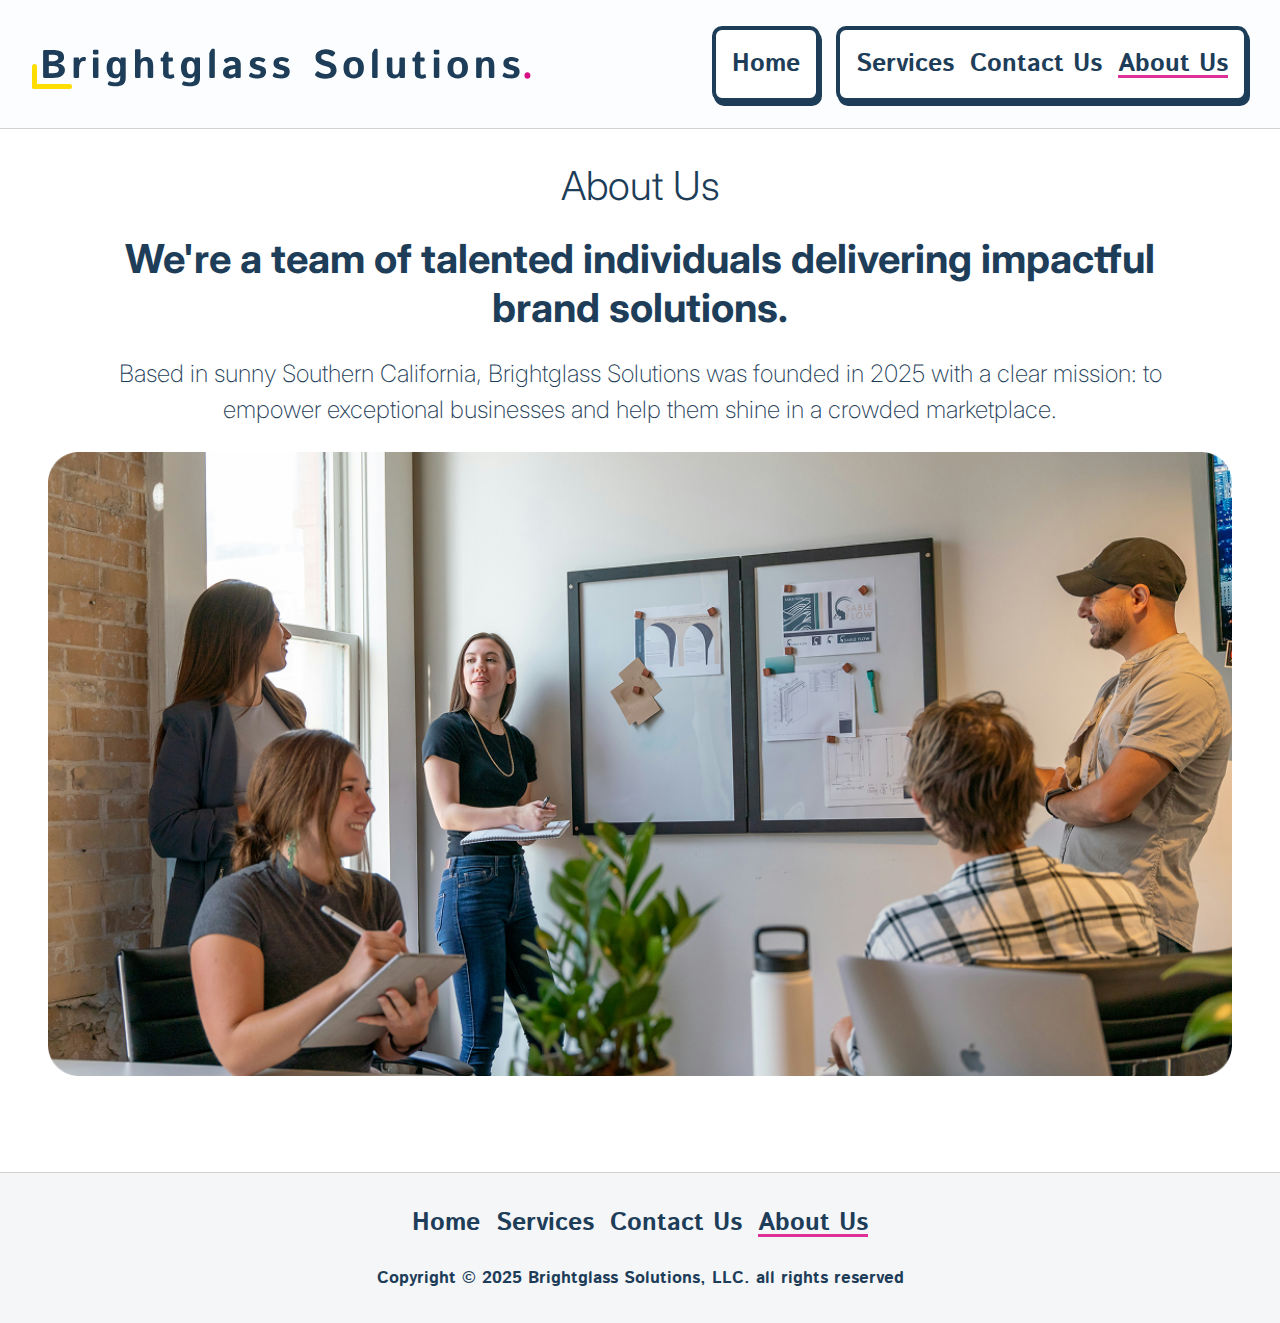
<file: pages-html/about-us.html>
<!DOCTYPE html>
<html lang="en">

<head>
    <meta charset="UTF-8" />
    <meta name="viewport" content="width=device-width,initial-scale=1" />

    <title>About Us</title>
    <meta name="author" content="Benjamin Crum">

    <link rel="stylesheet" type="text/css" href="../style.css" />
    <link rel="stylesheet" type="text/css" href="../pages-css/about-us.css">

    <link rel="icon" type="image/png" sizes="32x32" href="favicon-32x32.png">
    <link rel="icon" type="image/png" sizes="16x16" href="favicon-16x16.png">
    <link rel="apple-touch-icon" type="image/png" sizes="180x180" href="apple-touch-icon.png">
    <link rel="icon" type="image/svg+xml" href="favicon.svg">

    <script defer src="../navBar.js"></script>
</head>

<body>
    <div>
        <a class="skip-to-content" href="#first-content">Skip to content</a>
    </div>

    <div class="header-container">
        <header class="header">
            <h1 class="logo-text visually-hidden">
                Brightglass Solutions<span class="accent-text-purple">.</span>
            </h1>
            <div class="logo-svg">
                <svg width="502" height="57" viewBox="0 0 502 57" fill="none" xmlns="http://www.w3.org/2000/svg">
                    <rect y="52" width="40" height="5" rx="2.5" fill="#FFDD00" />
                    <rect x="5" y="32" width="25" height="5" rx="2.5" transform="rotate(90 5 32)" fill="#FFDD00" />
                    <path
                        d="M12.6875 46C11.6458 46 11.125 45.5117 11.125 44.5352V19.457C11.125 18.4805 11.6458 17.9922 12.6875 17.9922H19.3281C24.3281 17.9922 27.7005 18.6107 29.4453 19.8477C31.2031 21.0716 32.082 22.9596 32.082 25.5117C32.082 27.2956 31.4245 28.6758 30.1094 29.6523C28.8073 30.6289 27.5443 31.1953 26.3203 31.3516V31.4102C27.5052 31.4883 28.8984 32.0872 30.5 33.207C32.1016 34.3268 32.9023 35.9089 32.9023 37.9531C32.9023 40.349 31.9258 42.2891 29.9727 43.7734C28.0195 45.2578 24.7969 46 20.3047 46H12.6875ZM16.8281 41.2344H19.6797C22.4401 41.2344 24.3151 40.9935 25.3047 40.5117C26.3073 40.0299 26.8086 39.0534 26.8086 37.582C26.8086 36.2018 26.2292 35.2513 25.0703 34.7305C23.9245 34.1966 22.1276 33.9297 19.6797 33.9297H16.8281V41.2344ZM16.8281 29.3203H19.3867C21.0664 29.3203 22.6354 29.0273 24.0938 28.4414C25.5651 27.8555 26.3008 26.944 26.3008 25.707C26.3008 24.7435 25.8906 24.0143 25.0703 23.5195C24.263 23.0117 22.3685 22.7578 19.3867 22.7578H16.8281V29.3203ZM42.7812 46C42 46 41.6094 45.6094 41.6094 44.8281V26.6641C41.6094 25.8828 42 25.4922 42.7812 25.4922H45.8672C46.6484 25.4922 47.0391 25.8828 47.0391 26.6641V28.2656H47.1172C47.4557 27.4323 48.0221 26.6966 48.8164 26.0586C49.6107 25.4206 50.5482 25.1016 51.6289 25.1016C52.3711 25.1016 52.9831 25.1927 53.4648 25.375C53.9206 25.5443 54.0964 25.8568 53.9922 26.3125L53.4453 28.6367C53.3281 29.1576 52.9766 29.3138 52.3906 29.1055C52.0521 28.9883 51.7266 28.9297 51.4141 28.9297C50.1641 28.9297 49.1289 29.6784 48.3086 31.1758C47.4883 32.6732 47.0781 34.8542 47.0781 37.7188V44.8281C47.0781 45.6094 46.6875 46 45.9062 46H42.7812ZM62.1328 46C61.3516 46 60.9609 45.6094 60.9609 44.8281V26.6641C60.9609 25.8828 61.3516 25.4922 62.1328 25.4922H65.2578C66.0391 25.4922 66.4297 25.8828 66.4297 26.6641V44.8281C66.4297 45.6094 66.0391 46 65.2578 46H62.1328ZM62.1328 22.4844C61.3516 22.4844 60.9609 22.0938 60.9609 21.3125V18.8125C60.9609 18.0312 61.3516 17.6406 62.1328 17.6406H65.2578C66.0391 17.6406 66.4297 18.0312 66.4297 18.8125V21.3125C66.4297 22.0938 66.0391 22.4844 65.2578 22.4844H62.1328ZM74.6484 35.7461C74.6484 32.8815 75.2669 30.3945 76.5039 28.2852C77.7539 26.1628 79.9089 25.1016 82.9688 25.1016C84.1406 25.1016 85.1432 25.2708 85.9766 25.6094C86.8099 25.9479 87.5651 26.6771 88.2422 27.7969H88.3203L88.3984 26.6641C88.4505 25.8828 88.8021 25.4922 89.4531 25.4922H92.5391C93.3203 25.4922 93.7109 25.8828 93.7109 26.6641V45.7852C93.7109 48.9753 92.8516 51.1758 91.1328 52.3867C89.4141 53.5977 86.9271 54.2031 83.6719 54.2031C82.2917 54.2031 81.0156 54.1315 79.8438 53.9883C78.6719 53.8451 77.487 53.487 76.2891 52.9141C75.6641 52.6146 75.5599 52.0482 75.9766 51.2148L76.6797 49.8086C76.9661 49.2357 77.4414 49.1055 78.1055 49.418C78.6393 49.6654 79.2969 49.8867 80.0781 50.082C80.8724 50.2773 81.875 50.375 83.0859 50.375C84.7526 50.375 86.0286 50.0625 86.9141 49.4375C87.7995 48.8255 88.2422 47.4779 88.2422 45.3945V45.0625C88.2422 44.5417 88.2682 44.0208 88.3203 43.5H88.2422C87.5651 44.6198 86.8099 45.349 85.9766 45.6875C85.1432 46.026 84.1406 46.1953 82.9688 46.1953C79.9089 46.1953 77.7539 45.1406 76.5039 43.0312C75.2669 40.9089 74.6484 38.4805 74.6484 35.7461ZM80.4297 35.7461C80.4297 37.6992 80.6966 39.2943 81.2305 40.5312C81.7773 41.7552 82.9297 42.3672 84.6875 42.3672C85.6641 42.3672 86.4974 41.8203 87.1875 40.7266C87.8906 39.6198 88.2422 38.1875 88.2422 36.4297V34.8672C88.2422 33.1094 87.8906 31.6836 87.1875 30.5898C86.4974 29.4831 85.6641 28.9297 84.6875 28.9297C82.9297 28.9297 81.7773 29.5482 81.2305 30.7852C80.6966 32.0091 80.4297 33.6628 80.4297 35.7461ZM104.195 46C103.414 46 103.023 45.6094 103.023 44.8281V18.3438C103.023 17.5625 103.414 17.1719 104.195 17.1719H107.32C108.102 17.1719 108.492 17.5625 108.492 18.3438V26.2344C108.492 26.7552 108.466 27.276 108.414 27.7969H108.531C109.13 26.7682 109.892 26.0651 110.816 25.6875C111.741 25.2969 112.854 25.1016 114.156 25.1016C116.188 25.1016 117.867 25.7396 119.195 27.0156C120.523 28.2917 121.188 30.6224 121.188 34.0078V44.8281C121.188 45.6094 120.797 46 120.016 46H116.891C116.109 46 115.719 45.6094 115.719 44.8281V35.4141C115.719 32.5755 115.523 30.7852 115.133 30.043C114.742 29.3008 113.902 28.9297 112.613 28.9297C111.246 28.9297 110.217 29.4635 109.527 30.5312C108.837 31.5859 108.492 33.7865 108.492 37.1328V44.8281C108.492 45.6094 108.102 46 107.32 46H104.195ZM129.777 29.3984C129.009 29.3984 128.625 29.0729 128.625 28.4219V26.4688C128.625 25.8177 129.009 25.4922 129.777 25.4922H131.105V24.8086C131.105 24.2227 131.242 23.6888 131.516 23.207L133.02 20.5703C133.306 20.0755 133.645 19.8281 134.035 19.8281H135.402C136.184 19.8281 136.574 20.2188 136.574 21V25.4922H139.738C140.507 25.4922 140.891 25.8177 140.891 26.4688V28.4219C140.891 29.0729 140.507 29.3984 139.738 29.3984H136.574V39.0859C136.574 40.4141 136.665 41.3711 136.848 41.957C137.043 42.5299 137.538 42.8164 138.332 42.8164C138.736 42.8164 139.191 42.7513 139.699 42.6211C140.207 42.4779 140.604 42.3411 140.891 42.2109C141.346 42.0026 141.646 42.1523 141.789 42.6602L142.375 44.8867C142.492 45.3294 142.323 45.6549 141.867 45.8633C141.438 46.0586 140.845 46.2344 140.09 46.3906C139.348 46.5599 138.599 46.6445 137.844 46.6445C135.982 46.6445 134.393 46.2604 133.078 45.4922C131.763 44.724 131.105 43.1419 131.105 40.7461V29.3984H129.777ZM148.953 35.7461C148.953 32.8815 149.572 30.3945 150.809 28.2852C152.059 26.1628 154.214 25.1016 157.273 25.1016C158.445 25.1016 159.448 25.2708 160.281 25.6094C161.115 25.9479 161.87 26.6771 162.547 27.7969H162.625L162.703 26.6641C162.755 25.8828 163.107 25.4922 163.758 25.4922H166.844C167.625 25.4922 168.016 25.8828 168.016 26.6641V45.7852C168.016 48.9753 167.156 51.1758 165.438 52.3867C163.719 53.5977 161.232 54.2031 157.977 54.2031C156.596 54.2031 155.32 54.1315 154.148 53.9883C152.977 53.8451 151.792 53.487 150.594 52.9141C149.969 52.6146 149.865 52.0482 150.281 51.2148L150.984 49.8086C151.271 49.2357 151.746 49.1055 152.41 49.418C152.944 49.6654 153.602 49.8867 154.383 50.082C155.177 50.2773 156.18 50.375 157.391 50.375C159.057 50.375 160.333 50.0625 161.219 49.4375C162.104 48.8255 162.547 47.4779 162.547 45.3945V45.0625C162.547 44.5417 162.573 44.0208 162.625 43.5H162.547C161.87 44.6198 161.115 45.349 160.281 45.6875C159.448 46.026 158.445 46.1953 157.273 46.1953C154.214 46.1953 152.059 45.1406 150.809 43.0312C149.572 40.9089 148.953 38.4805 148.953 35.7461ZM154.734 35.7461C154.734 37.6992 155.001 39.2943 155.535 40.5312C156.082 41.7552 157.234 42.3672 158.992 42.3672C159.969 42.3672 160.802 41.8203 161.492 40.7266C162.195 39.6198 162.547 38.1875 162.547 36.4297V34.8672C162.547 33.1094 162.195 31.6836 161.492 30.5898C160.802 29.4831 159.969 28.9297 158.992 28.9297C157.234 28.9297 156.082 29.5482 155.535 30.7852C155.001 32.0091 154.734 33.6628 154.734 35.7461ZM178.5 46C177.719 46 177.328 45.6094 177.328 44.8281V21.7617C177.328 21.1758 177.465 20.6419 177.738 20.1602L179.242 17.5234C179.529 17.0286 179.867 16.7812 180.258 16.7812H181.625C182.406 16.7812 182.797 17.1719 182.797 17.9531V44.8281C182.797 45.6094 182.406 46 181.625 46H178.5ZM191.016 40.5312C191.016 37.9271 192.259 36.0391 194.746 34.8672C197.233 33.6953 200.072 33.0703 203.262 32.9922V32.2109C203.262 31.013 202.962 30.1667 202.363 29.6719C201.764 29.1771 200.931 28.9297 199.863 28.9297C199.108 28.9297 198.438 29.0404 197.852 29.2617C197.279 29.4701 196.777 29.7174 196.348 30.0039C195.931 30.2773 195.553 30.5573 195.215 30.8438C194.616 31.3646 194.121 31.3906 193.73 30.9219L192.109 28.9297C191.706 28.4349 191.803 27.9271 192.402 27.4062C192.858 27.0026 193.385 26.651 193.984 26.3516C194.596 26.0521 195.404 25.7721 196.406 25.5117C197.409 25.2383 198.711 25.1016 200.312 25.1016C203.021 25.1016 205.098 25.7266 206.543 26.9766C208.001 28.2266 208.73 30.069 208.73 32.5039V44.8281C208.73 45.6094 208.34 46 207.559 46H204.355C203.652 46 203.301 45.6094 203.301 44.8281V44.2422H203.262C202.493 44.9844 201.569 45.5312 200.488 45.8828C199.421 46.2214 198.438 46.3906 197.539 46.3906C195.404 46.3906 193.783 45.8698 192.676 44.8281C191.569 43.7734 191.016 42.3411 191.016 40.5312ZM196.797 40.4141C196.797 40.8698 196.888 41.2669 197.07 41.6055C197.253 41.931 197.539 42.1719 197.93 42.3281C198.32 42.4844 198.757 42.5625 199.238 42.5625C199.902 42.5625 200.547 42.4714 201.172 42.2891C201.797 42.1068 202.493 41.6771 203.262 41V36.7617C201.074 37.0091 199.609 37.3281 198.867 37.7188C198.125 38.1094 197.591 38.513 197.266 38.9297C196.953 39.3464 196.797 39.8411 196.797 40.4141ZM217.652 44.6328C217.014 44.1771 216.839 43.6888 217.125 43.168L218.121 41.3516C218.473 40.7005 219.02 40.6224 219.762 41.1172C220.504 41.612 221.376 41.9766 222.379 42.2109C223.395 42.4453 224.319 42.5625 225.152 42.5625C225.738 42.5625 226.285 42.5039 226.793 42.3867C227.301 42.2695 227.73 42.0417 228.082 41.7031C228.434 41.3646 228.609 40.8698 228.609 40.2188C228.609 39.8281 228.505 39.4961 228.297 39.2227C228.089 38.9492 227.822 38.7409 227.496 38.5977C227.171 38.4544 226.826 38.3372 226.461 38.2461C225.979 38.1289 225.283 37.9336 224.371 37.6602C223.473 37.3867 222.607 37.0677 221.773 36.7031C221.083 36.4036 220.406 35.987 219.742 35.4531C219.091 34.9062 218.609 34.3008 218.297 33.6367C217.997 32.9727 217.848 32.1523 217.848 31.1758C217.848 29.8607 218.225 28.7083 218.98 27.7188C219.749 26.7292 220.738 26.0456 221.949 25.668C223.16 25.2904 224.671 25.1016 226.48 25.1016C227.704 25.1016 228.896 25.2773 230.055 25.6289C231.214 25.9805 232.04 26.3125 232.535 26.625C233.316 27.1198 233.512 27.6471 233.121 28.207L231.93 29.9453C231.565 30.4661 230.979 30.5052 230.172 30.0625C229.56 29.724 228.954 29.4505 228.355 29.2422C227.77 29.0339 227.112 28.9297 226.383 28.9297C225.888 28.9297 225.413 28.9818 224.957 29.0859C224.501 29.1901 224.111 29.3854 223.785 29.6719C223.473 29.9583 223.316 30.3359 223.316 30.8047C223.316 31.2995 223.46 31.6901 223.746 31.9766C224.046 32.25 224.384 32.4518 224.762 32.582C225.152 32.7122 225.523 32.8359 225.875 32.9531C226.604 33.1875 227.34 33.4154 228.082 33.6367C228.824 33.8451 229.579 34.099 230.348 34.3984C231.012 34.6589 231.656 35.0299 232.281 35.5117C232.906 35.9935 233.362 36.6055 233.648 37.3477C233.935 38.0898 234.078 38.9362 234.078 39.8867C234.078 41.1497 233.701 42.3216 232.945 43.4023C232.19 44.4831 231.194 45.2513 229.957 45.707C228.72 46.1628 227.281 46.3906 225.641 46.3906C223.805 46.3906 222.242 46.2604 220.953 46C219.664 45.7396 218.564 45.2839 217.652 44.6328ZM241.301 44.6328C240.663 44.1771 240.487 43.6888 240.773 43.168L241.77 41.3516C242.121 40.7005 242.668 40.6224 243.41 41.1172C244.152 41.612 245.025 41.9766 246.027 42.2109C247.043 42.4453 247.967 42.5625 248.801 42.5625C249.387 42.5625 249.934 42.5039 250.441 42.3867C250.949 42.2695 251.379 42.0417 251.73 41.7031C252.082 41.3646 252.258 40.8698 252.258 40.2188C252.258 39.8281 252.154 39.4961 251.945 39.2227C251.737 38.9492 251.47 38.7409 251.145 38.5977C250.819 38.4544 250.474 38.3372 250.109 38.2461C249.628 38.1289 248.931 37.9336 248.02 37.6602C247.121 37.3867 246.255 37.0677 245.422 36.7031C244.732 36.4036 244.055 35.987 243.391 35.4531C242.74 34.9062 242.258 34.3008 241.945 33.6367C241.646 32.9727 241.496 32.1523 241.496 31.1758C241.496 29.8607 241.874 28.7083 242.629 27.7188C243.397 26.7292 244.387 26.0456 245.598 25.668C246.809 25.2904 248.319 25.1016 250.129 25.1016C251.353 25.1016 252.544 25.2773 253.703 25.6289C254.862 25.9805 255.689 26.3125 256.184 26.625C256.965 27.1198 257.16 27.6471 256.77 28.207L255.578 29.9453C255.214 30.4661 254.628 30.5052 253.82 30.0625C253.208 29.724 252.603 29.4505 252.004 29.2422C251.418 29.0339 250.76 28.9297 250.031 28.9297C249.536 28.9297 249.061 28.9818 248.605 29.0859C248.15 29.1901 247.759 29.3854 247.434 29.6719C247.121 29.9583 246.965 30.3359 246.965 30.8047C246.965 31.2995 247.108 31.6901 247.395 31.9766C247.694 32.25 248.033 32.4518 248.41 32.582C248.801 32.7122 249.172 32.8359 249.523 32.9531C250.253 33.1875 250.988 33.4154 251.73 33.6367C252.473 33.8451 253.228 34.099 253.996 34.3984C254.66 34.6589 255.305 35.0299 255.93 35.5117C256.555 35.9935 257.01 36.6055 257.297 37.3477C257.583 38.0898 257.727 38.9362 257.727 39.8867C257.727 41.1497 257.349 42.3216 256.594 43.4023C255.839 44.4831 254.842 45.2513 253.605 45.707C252.368 46.1628 250.93 46.3906 249.289 46.3906C247.453 46.3906 245.891 46.2604 244.602 46C243.312 45.7396 242.212 45.2839 241.301 44.6328ZM283.832 43.9102C283.025 43.2982 282.829 42.6797 283.246 42.0547L284.75 39.7891C285.245 39.0469 285.967 39.0078 286.918 39.6719C287.647 40.1797 288.598 40.707 289.77 41.2539C290.954 41.7878 292.198 42.0547 293.5 42.0547C294.411 42.0547 295.29 41.9505 296.137 41.7422C296.983 41.5339 297.628 41.1302 298.07 40.5312C298.513 39.9323 298.734 39.2227 298.734 38.4023C298.734 37.8164 298.637 37.3021 298.441 36.8594C298.246 36.4167 297.927 36.0521 297.484 35.7656C297.042 35.4792 296.586 35.2383 296.117 35.043C295.297 34.7044 294.262 34.3724 293.012 34.0469C291.775 33.7083 290.551 33.3047 289.34 32.8359C288.259 32.4193 287.27 31.8464 286.371 31.1172C285.473 30.388 284.776 29.5677 284.281 28.6562C283.786 27.7448 283.539 26.5273 283.539 25.0039C283.539 23.194 284.125 21.6445 285.297 20.3555C286.469 19.0664 287.816 18.2396 289.34 17.875C290.863 17.5104 292.4 17.3281 293.949 17.3281C295.486 17.3281 297.068 17.5625 298.695 18.0312C300.336 18.5 301.573 19.0859 302.406 19.7891C303.227 20.4792 303.428 21.1042 303.012 21.6641L301.43 23.793C300.896 24.5221 300.18 24.5807 299.281 23.9688C298.708 23.5781 297.921 23.1419 296.918 22.6602C295.928 22.1784 294.893 21.9375 293.812 21.9375C293.044 21.9375 292.335 22.0026 291.684 22.1328C291.046 22.263 290.479 22.5755 289.984 23.0703C289.49 23.5651 289.242 24.1771 289.242 24.9062C289.242 25.6094 289.424 26.1823 289.789 26.625C290.154 27.0547 290.557 27.3802 291 27.6016C291.443 27.8099 291.892 27.9857 292.348 28.1289C293.754 28.5846 295.01 28.9883 296.117 29.3398C297.224 29.6784 298.246 30.056 299.184 30.4727C300.486 31.0586 301.482 31.6445 302.172 32.2305C302.862 32.8164 303.428 33.6172 303.871 34.6328C304.327 35.6484 304.555 36.8594 304.555 38.2656C304.555 40.349 303.891 42.0742 302.562 43.4414C301.234 44.7956 299.757 45.668 298.129 46.0586C296.514 46.4622 294.939 46.6641 293.402 46.6641C291.137 46.6641 289.294 46.4427 287.875 46C286.456 45.5703 285.108 44.8737 283.832 43.9102ZM311.484 35.7461C311.484 32.4258 312.337 29.8216 314.043 27.9336C315.762 26.0456 318.314 25.1016 321.699 25.1016C325.085 25.1016 327.63 26.0456 329.336 27.9336C331.055 29.8216 331.914 32.4258 331.914 35.7461C331.914 39.0664 331.055 41.6706 329.336 43.5586C327.63 45.4466 325.085 46.3906 321.699 46.3906C318.314 46.3906 315.762 45.4466 314.043 43.5586C312.337 41.6706 311.484 39.0664 311.484 35.7461ZM317.266 35.7461C317.266 38.2201 317.643 39.9779 318.398 41.0195C319.167 42.0482 320.267 42.5625 321.699 42.5625C323.132 42.5625 324.225 42.0482 324.98 41.0195C325.749 39.9779 326.133 38.2201 326.133 35.7461C326.133 33.2721 325.749 31.5208 324.98 30.4922C324.225 29.4505 323.132 28.9297 321.699 28.9297C320.267 28.9297 319.167 29.4505 318.398 30.4922C317.643 31.5208 317.266 33.2721 317.266 35.7461ZM341.305 46C340.523 46 340.133 45.6094 340.133 44.8281V21.7617C340.133 21.1758 340.27 20.6419 340.543 20.1602L342.047 17.5234C342.333 17.0286 342.672 16.7812 343.062 16.7812H344.43C345.211 16.7812 345.602 17.1719 345.602 17.9531V44.8281C345.602 45.6094 345.211 46 344.43 46H341.305ZM354.875 37.4844V26.6641C354.875 25.8828 355.266 25.4922 356.047 25.4922H359.172C359.953 25.4922 360.344 25.8828 360.344 26.6641V36.0781C360.344 38.9167 360.539 40.707 360.93 41.4492C361.32 42.1914 362.141 42.5625 363.391 42.5625C364.719 42.5625 365.728 42.0352 366.418 40.9805C367.108 39.9128 367.453 37.7057 367.453 34.3594V26.6641C367.453 25.8828 367.844 25.4922 368.625 25.4922H371.75C372.531 25.4922 372.922 25.8828 372.922 26.6641V44.8281C372.922 45.6094 372.531 46 371.75 46H368.664C367.883 46 367.492 45.6094 367.492 44.8281V43.6953H367.414C366.815 44.724 366.053 45.4336 365.129 45.8242C364.204 46.2018 363.111 46.3906 361.848 46.3906C359.855 46.3906 358.195 45.7526 356.867 44.4766C355.539 43.2005 354.875 40.8698 354.875 37.4844ZM381.551 29.3984C380.783 29.3984 380.398 29.0729 380.398 28.4219V26.4688C380.398 25.8177 380.783 25.4922 381.551 25.4922H382.879V24.8086C382.879 24.2227 383.016 23.6888 383.289 23.207L384.793 20.5703C385.079 20.0755 385.418 19.8281 385.809 19.8281H387.176C387.957 19.8281 388.348 20.2188 388.348 21V25.4922H391.512C392.28 25.4922 392.664 25.8177 392.664 26.4688V28.4219C392.664 29.0729 392.28 29.3984 391.512 29.3984H388.348V39.0859C388.348 40.4141 388.439 41.3711 388.621 41.957C388.816 42.5299 389.311 42.8164 390.105 42.8164C390.509 42.8164 390.965 42.7513 391.473 42.6211C391.98 42.4779 392.378 42.3411 392.664 42.2109C393.12 42.0026 393.419 42.1523 393.562 42.6602L394.148 44.8867C394.266 45.3294 394.096 45.6549 393.641 45.8633C393.211 46.0586 392.618 46.2344 391.863 46.3906C391.121 46.5599 390.372 46.6445 389.617 46.6445C387.755 46.6445 386.167 46.2604 384.852 45.4922C383.536 44.724 382.879 43.1419 382.879 40.7461V29.3984H381.551ZM402.992 46C402.211 46 401.82 45.6094 401.82 44.8281V26.6641C401.82 25.8828 402.211 25.4922 402.992 25.4922H406.117C406.898 25.4922 407.289 25.8828 407.289 26.6641V44.8281C407.289 45.6094 406.898 46 406.117 46H402.992ZM402.992 22.4844C402.211 22.4844 401.82 22.0938 401.82 21.3125V18.8125C401.82 18.0312 402.211 17.6406 402.992 17.6406H406.117C406.898 17.6406 407.289 18.0312 407.289 18.8125V21.3125C407.289 22.0938 406.898 22.4844 406.117 22.4844H402.992ZM415.508 35.7461C415.508 32.4258 416.361 29.8216 418.066 27.9336C419.785 26.0456 422.337 25.1016 425.723 25.1016C429.108 25.1016 431.654 26.0456 433.359 27.9336C435.078 29.8216 435.938 32.4258 435.938 35.7461C435.938 39.0664 435.078 41.6706 433.359 43.5586C431.654 45.4466 429.108 46.3906 425.723 46.3906C422.337 46.3906 419.785 45.4466 418.066 43.5586C416.361 41.6706 415.508 39.0664 415.508 35.7461ZM421.289 35.7461C421.289 38.2201 421.667 39.9779 422.422 41.0195C423.19 42.0482 424.29 42.5625 425.723 42.5625C427.155 42.5625 428.249 42.0482 429.004 41.0195C429.772 39.9779 430.156 38.2201 430.156 35.7461C430.156 33.2721 429.772 31.5208 429.004 30.4922C428.249 29.4505 427.155 28.9297 425.723 28.9297C424.29 28.9297 423.19 29.4505 422.422 30.4922C421.667 31.5208 421.289 33.2721 421.289 35.7461ZM445.328 46C444.547 46 444.156 45.6094 444.156 44.8281V26.6641C444.156 25.8828 444.547 25.4922 445.328 25.4922H448.414C449.195 25.4922 449.586 25.8828 449.586 26.6641V27.7969H449.664C450.263 26.7682 451.025 26.0651 451.949 25.6875C452.874 25.2969 453.987 25.1016 455.289 25.1016C457.32 25.1016 459 25.7396 460.328 27.0156C461.656 28.2917 462.32 30.6224 462.32 34.0078V44.8281C462.32 45.6094 461.93 46 461.148 46H458.023C457.242 46 456.852 45.6094 456.852 44.8281V35.4141C456.852 32.5755 456.656 30.7852 456.266 30.043C455.875 29.3008 455.035 28.9297 453.746 28.9297C452.379 28.9297 451.35 29.4635 450.66 30.5312C449.97 31.5859 449.625 33.7865 449.625 37.1328V44.8281C449.625 45.6094 449.234 46 448.453 46H445.328ZM471.184 44.6328C470.546 44.1771 470.37 43.6888 470.656 43.168L471.652 41.3516C472.004 40.7005 472.551 40.6224 473.293 41.1172C474.035 41.612 474.908 41.9766 475.91 42.2109C476.926 42.4453 477.85 42.5625 478.684 42.5625C479.27 42.5625 479.816 42.5039 480.324 42.3867C480.832 42.2695 481.262 42.0417 481.613 41.7031C481.965 41.3646 482.141 40.8698 482.141 40.2188C482.141 39.8281 482.036 39.4961 481.828 39.2227C481.62 38.9492 481.353 38.7409 481.027 38.5977C480.702 38.4544 480.357 38.3372 479.992 38.2461C479.51 38.1289 478.814 37.9336 477.902 37.6602C477.004 37.3867 476.138 37.0677 475.305 36.7031C474.615 36.4036 473.938 35.987 473.273 35.4531C472.622 34.9062 472.141 34.3008 471.828 33.6367C471.529 32.9727 471.379 32.1523 471.379 31.1758C471.379 29.8607 471.757 28.7083 472.512 27.7188C473.28 26.7292 474.27 26.0456 475.48 25.668C476.691 25.2904 478.202 25.1016 480.012 25.1016C481.236 25.1016 482.427 25.2773 483.586 25.6289C484.745 25.9805 485.572 26.3125 486.066 26.625C486.848 27.1198 487.043 27.6471 486.652 28.207L485.461 29.9453C485.096 30.4661 484.51 30.5052 483.703 30.0625C483.091 29.724 482.486 29.4505 481.887 29.2422C481.301 29.0339 480.643 28.9297 479.914 28.9297C479.419 28.9297 478.944 28.9818 478.488 29.0859C478.033 29.1901 477.642 29.3854 477.316 29.6719C477.004 29.9583 476.848 30.3359 476.848 30.8047C476.848 31.2995 476.991 31.6901 477.277 31.9766C477.577 32.25 477.915 32.4518 478.293 32.582C478.684 32.7122 479.055 32.8359 479.406 32.9531C480.135 33.1875 480.871 33.4154 481.613 33.6367C482.355 33.8451 483.111 34.099 483.879 34.3984C484.543 34.6589 485.188 35.0299 485.812 35.5117C486.438 35.9935 486.893 36.6055 487.18 37.3477C487.466 38.0898 487.609 38.9362 487.609 39.8867C487.609 41.1497 487.232 42.3216 486.477 43.4023C485.721 44.4831 484.725 45.2513 483.488 45.707C482.251 46.1628 480.812 46.3906 479.172 46.3906C477.336 46.3906 475.773 46.2604 474.484 46C473.195 45.7396 472.095 45.2839 471.184 44.6328Z"
                        fill="#1D3D58" />
                    <path
                        d="M492.456 43.408C492.456 42.224 492.744 41.392 493.32 40.912C493.896 40.432 494.584 40.192 495.384 40.192C496.216 40.192 496.92 40.432 497.496 40.912C498.104 41.392 498.408 42.224 498.408 43.408C498.408 44.56 498.104 45.392 497.496 45.904C496.92 46.416 496.216 46.672 495.384 46.672C494.584 46.672 493.896 46.416 493.32 45.904C492.744 45.392 492.456 44.56 492.456 43.408Z"
                        fill="#D60F84" />
                </svg>
            </div>

            <nav id="nav">
                <button id="nav-close">
                    <svg xmlns="http://www.w3.org/2000/svg" width="27" height="27" viewBox="0 0 27 27" fill="none">
                        <rect x="24.0417" width="3" height="34" rx="1.5" transform="rotate(45 24.0417 0)"
                            fill="#1D3D58" />
                        <rect x="0.000244141" y="2.12134" width="3" height="34" rx="1.5"
                            transform="rotate(-45 0.000244141 2.12134)" fill="#1D3D58" />
                    </svg>
                </button>

                <ul class="nav-links" id="nav-links">
                    <li>
                        <ul class="island">
                            <li id="home-link" class="mobile-nav-link-container">
                                <a class="" href="../index.html">
                                    <svg class="mobile-nav-icons" xmlns="http://www.w3.org/2000/svg" width="24"
                                        height="24" viewBox="0 0 24 24" fill="none">
                                        <path
                                            d="M23.595 9.89911L12.7922 0.2985C12.5732 0.106105 12.2916 0 12 0C11.7084 0 11.4268 0.106105 11.2078 0.2985L0.405024 9.89911C0.22142 10.0615 0.0919451 10.2762 0.034008 10.5143C-0.0239292 10.7525 -0.00755099 11.0026 0.0809408 11.2312C0.167985 11.4567 0.321128 11.6507 0.520313 11.7878C0.719497 11.9248 0.955436 11.9985 1.19723 11.9992H2.39754V22.7999C2.39754 23.1182 2.524 23.4234 2.7491 23.6485C2.9742 23.8736 3.2795 24 3.59784 24H20.4022C20.7205 24 21.0258 23.8736 21.2509 23.6485C21.476 23.4234 21.6025 23.1182 21.6025 22.7999V11.9992H22.8028C23.0446 11.9985 23.2805 11.9248 23.4797 11.7878C23.6789 11.6507 23.832 11.4567 23.9191 11.2312C24.0076 11.0026 24.0239 10.7525 23.966 10.5143C23.9081 10.2762 23.7786 10.0615 23.595 9.89911ZM13.2003 21.5998H10.7997V17.9996C10.7997 17.6813 10.9262 17.3761 11.1513 17.151C11.3764 16.926 11.6817 16.7995 12 16.7995C12.3183 16.7995 12.6236 16.926 12.8487 17.151C13.0738 17.3761 13.2003 17.6813 13.2003 17.9996V21.5998ZM19.2018 21.5998H15.6009V17.9996C15.6009 17.0448 15.2215 16.129 14.5462 15.4539C13.8709 14.7787 12.955 14.3994 12 14.3994C11.045 14.3994 10.1291 14.7787 9.45376 15.4539C8.77846 16.129 8.39908 17.0448 8.39908 17.9996V21.5998H4.79815V11.9992H19.2018V21.5998ZM4.35404 9.59909L12 2.80666L19.646 9.59909H4.35404Z"
                                            fill="#D60F84" />
                                    </svg>
                                    Home
                                </a>
                            </li>
                        </ul>
                    </li>
                    <li>
                        <ul class="continent">
                            <li class="mobile-nav-link-container">
                                <a href="../pages-html/services.html">
                                    <svg class="mobile-nav-icons" xmlns="http://www.w3.org/2000/svg" width="26"
                                        height="25" viewBox="0 0 26 25" fill="none">
                                        <path
                                            d="M18.5714 0C15.1543 0 12.381 2.73171 12.381 6.09756C12.381 9.46342 15.1543 12.1951 18.5714 12.1951C21.9886 12.1951 24.7619 9.46342 24.7619 6.09756C24.7619 2.73171 21.9886 0 18.5714 0ZM18.5714 9.7561C16.5162 9.7561 14.8571 8.12195 14.8571 6.09756C14.8571 4.07317 16.5162 2.43902 18.5714 2.43902C20.6267 2.43902 22.2857 4.07317 22.2857 6.09756C22.2857 8.12195 20.6267 9.7561 18.5714 9.7561ZM22.2857 17.0732H19.8095C19.8095 15.6098 18.881 14.2927 17.4943 13.7805L9.86762 10.9756H0V24.3902H7.42857V22.6341L16.0952 25L26 21.9512V20.7317C26 18.7073 24.341 17.0732 22.2857 17.0732ZM4.95238 21.9512H2.47619V13.4146H4.95238V21.9512ZM16.0581 22.4512L7.42857 20.122V13.4146H9.4219L16.6276 16.061C17.0486 16.2195 17.3333 16.622 17.3333 17.0732C17.3333 17.0732 14.8571 17.0122 14.4857 16.8902L11.539 15.9268L10.759 18.2439L13.7057 19.2073C14.3371 19.4146 14.9933 19.5122 15.6619 19.5122H22.2857C22.7686 19.5122 23.2019 19.8049 23.4 20.2073L16.0581 22.4512Z"
                                            fill="#1D3D58" />
                                        <path
                                            d="M18.5 1.5C21.3174 1.5 23.5 3.68155 23.5 6.25C23.5 8.81845 21.3174 11 18.5 11C15.6826 11 13.5 8.81845 13.5 6.25C13.5 3.68155 15.6826 1.5 18.5 1.5Z"
                                            stroke="#D60F84" stroke-width="3" />
                                    </svg>
                                    Services
                                </a>
                            </li>
                            <li class="mobile-nav-link-container">
                                <a href="../pages-html/contact-us.html">
                                    <svg class="mobile-nav-icons" xmlns="http://www.w3.org/2000/svg" width="24"
                                        height="18" viewBox="0 0 24 18" fill="none">
                                        <path
                                            d="M2.625 0H21.375C22.824 0 24 1.176 24 2.625V15.375C24 16.0712 23.7234 16.7389 23.2312 17.2312C22.7389 17.7234 22.0712 18 21.375 18H2.625C1.92881 18 1.26113 17.7234 0.768845 17.2312C0.276562 16.7389 0 16.0712 0 15.375L0 2.625C0 1.176 1.176 0 2.625 0ZM2.25 15.3765C2.25 15.5835 2.418 15.7515 2.625 15.7515H21.375C21.4745 15.7515 21.5698 15.712 21.6402 15.6417C21.7105 15.5713 21.75 15.476 21.75 15.3765V5.7135L12.57 11.0955C12.3972 11.197 12.2004 11.2506 12 11.2506C11.7996 11.2506 11.6028 11.197 11.43 11.0955L2.25 5.7135V15.3765ZM21.75 3.105V2.625C21.75 2.52554 21.7105 2.43016 21.6402 2.35984C21.5698 2.28951 21.4745 2.25 21.375 2.25H2.625C2.52554 2.25 2.43016 2.28951 2.35984 2.35984C2.28951 2.43016 2.25 2.52554 2.25 2.625V3.105L12 8.82L21.75 3.105Z"
                                            fill="#1D3D58" />
                                    </svg>
                                    Contact Us
                                </a>
                            </li>
                            <li class="mobile-nav-link-container">
                                <a href="#" class="active-link">
                                    <svg class="mobile-nav-icons" xmlns="http://www.w3.org/2000/svg" width="28"
                                        height="28" viewBox="0 0 28 28" fill="none">
                                        <path opacity="0.5"
                                            d="M17.6773 10.5373C18.1058 10.9566 18.6472 11.2418 19.2353 11.3581C19.8234 11.4745 20.4326 11.4168 20.9885 11.1923C21.5443 10.9678 22.0227 10.5861 22.365 10.094C22.7073 9.60187 22.8987 9.02062 22.9159 8.42139C22.933 7.82215 22.7751 7.23092 22.4615 6.72003C22.1479 6.20914 21.6921 5.80074 21.15 5.54483C20.6079 5.28891 20.0029 5.19657 19.4092 5.27909C18.8154 5.36162 18.2585 5.61544 17.8068 6.0095C18.0191 6.38283 18.1778 6.79 18.2734 7.2205C18.512 6.8859 18.8517 6.63681 19.2426 6.50998C19.6334 6.38314 20.0547 6.38526 20.4443 6.51603C20.8338 6.6468 21.171 6.8993 21.4062 7.23628C21.6413 7.57327 21.762 7.9769 21.7503 8.38765C21.7386 8.79841 21.5953 9.19454 21.3414 9.51763C21.0875 9.84071 20.7364 10.0737 20.3401 10.1821C19.9437 10.2905 19.523 10.2687 19.14 10.1199C18.757 9.97107 18.4319 9.7031 18.2128 9.3555C18.0948 9.77417 17.9143 10.1726 17.6773 10.5373ZM10.1931 6.00833C9.74134 5.61427 9.1845 5.36045 8.59072 5.27793C7.99695 5.1954 7.392 5.28774 6.84989 5.54366C6.30778 5.79958 5.85203 6.20797 5.53839 6.71886C5.22476 7.22975 5.06685 7.82099 5.08399 8.42022C5.10113 9.01946 5.29257 9.6007 5.63489 10.0928C5.97721 10.585 6.45556 10.9666 7.01141 11.1912C7.56726 11.4157 8.1765 11.4733 8.76459 11.357C9.35267 11.2406 9.8941 10.9554 10.3226 10.5362C10.0861 10.1717 9.90596 9.7737 9.78827 9.3555C9.5672 9.70795 9.23739 9.97885 8.8487 10.1272C8.46001 10.2756 8.03358 10.2935 7.63387 10.178C7.23416 10.0626 6.8829 9.82013 6.63319 9.48735C6.38347 9.15457 6.24889 8.74954 6.24977 8.3335C6.25 7.92747 6.37915 7.53199 6.61862 7.20409C6.85808 6.87619 7.19548 6.6328 7.58218 6.50901C7.96888 6.38521 8.3849 6.38741 8.77027 6.51528C9.15564 6.64315 9.49045 6.89009 9.72644 7.2205C9.82211 6.78883 9.98077 6.38166 10.1931 6.00833ZM5.48444 12.0132C5.13444 12.1065 4.7891 12.2232 4.44494 12.3375L4.1486 12.4355C3.65866 12.5955 3.21693 12.8764 2.86418 13.2522C2.51143 13.628 2.25903 14.0866 2.13027 14.5857L1.7826 17.0742C1.65077 18.0262 2.16177 19.0272 3.20594 19.2757C3.49449 19.3464 3.83866 19.4145 4.23844 19.4798C4.31412 19.492 4.39147 19.4892 4.46605 19.4715C4.54064 19.4537 4.611 19.4215 4.67313 19.3766C4.73526 19.3317 4.78794 19.275 4.82816 19.2097C4.86837 19.1445 4.89534 19.0719 4.90752 18.9962C4.9197 18.9206 4.91686 18.8432 4.89914 18.7686C4.88143 18.694 4.84921 18.6237 4.8043 18.5616C4.7594 18.4994 4.70269 18.4467 4.63743 18.4065C4.57217 18.3663 4.49962 18.3393 4.42394 18.3272C4.10554 18.2769 3.78915 18.2146 3.47544 18.1405C3.12194 18.0565 2.87344 17.7042 2.93877 17.234L3.26894 14.8435C3.43344 14.2368 3.89894 13.6185 4.5126 13.4167C4.87894 13.2965 5.78894 13.125 5.78894 13.125C6.27894 13.4167 6.45394 13.5345 6.45394 13.5345C6.59249 13.5968 6.74986 13.6025 6.89259 13.5506C7.03533 13.4986 7.15217 13.393 7.21827 13.2563C7.28437 13.1195 7.29452 12.9624 7.24656 12.8182C7.1986 12.6741 7.09631 12.5544 6.96144 12.4845C6.84322 12.4246 6.72811 12.3608 6.61611 12.2932C6.26961 12.0878 5.93944 11.8918 5.48444 12.0132ZM23.5549 12.3375C23.2108 12.222 22.8666 12.1077 22.5154 12.0132C22.0604 11.8918 21.7303 12.0878 21.3838 12.2932C21.2718 12.3608 21.1567 12.4246 21.0384 12.4845C20.9036 12.5544 20.8013 12.6741 20.7533 12.8182C20.7054 12.9624 20.7155 13.1195 20.7816 13.2563C20.8477 13.393 20.9645 13.4986 21.1073 13.5506C21.25 13.6025 21.4074 13.5968 21.5459 13.5345C21.5459 13.5345 21.7209 13.4167 22.2109 13.125C22.2109 13.125 23.1209 13.2965 23.4873 13.4167C24.1009 13.6185 24.5653 14.2368 24.7309 14.8435L25.0611 17.234C25.1264 17.7042 24.8779 18.0565 24.5244 18.1405C24.2639 18.2043 23.9477 18.2665 23.5759 18.3272C23.4231 18.3519 23.2863 18.4364 23.1957 18.562C23.1509 18.6241 23.1187 18.6946 23.1011 18.7692C23.0835 18.8438 23.0807 18.9211 23.0929 18.9968C23.1052 19.0725 23.1322 19.145 23.1725 19.2103C23.2128 19.2755 23.2656 19.3322 23.3277 19.377C23.4533 19.4676 23.6098 19.5046 23.7626 19.4798C24.1608 19.4137 24.5046 19.3457 24.7939 19.2757C25.8381 19.0272 26.3491 18.0273 26.2173 17.0742L25.8684 14.5857C25.7407 14.0861 25.4886 13.627 25.1357 13.2511C24.7828 12.8751 24.3406 12.5946 23.8501 12.4355L23.5549 12.3375Z"
                                            fill="#D60F84" />
                                        <path
                                            d="M14 3.79166C12.8397 3.79166 11.7269 4.25259 10.9065 5.07306C10.086 5.89354 9.62505 7.00633 9.62505 8.16666C9.62505 9.32698 10.086 10.4398 10.9065 11.2602C11.7269 12.0807 12.8397 12.5417 14 12.5417C15.1604 12.5417 16.2732 12.0807 17.0936 11.2602C17.9141 10.4398 18.375 9.32698 18.375 8.16666C18.375 7.00633 17.9141 5.89354 17.0936 5.07306C16.2732 4.25259 15.1604 3.79166 14 3.79166ZM11.375 8.16666C11.375 7.47046 11.6516 6.80278 12.1439 6.3105C12.6362 5.81822 13.3039 5.54166 14 5.54166C14.6962 5.54166 15.3639 5.81822 15.8562 6.3105C16.3485 6.80278 16.625 7.47046 16.625 8.16666C16.625 8.86285 16.3485 9.53053 15.8562 10.0228C15.3639 10.5151 14.6962 10.7917 14 10.7917C13.3039 10.7917 12.6362 10.5151 12.1439 10.0228C11.6516 9.53053 11.375 8.86285 11.375 8.16666ZM17.7742 13.3175C17.0625 13.1157 16.3894 13.3572 15.9285 13.664C15.5085 13.9417 14.8295 14.2753 14 14.2753C13.1705 14.2753 12.4904 13.9417 12.0715 13.664C11.6095 13.3572 10.9364 13.1157 10.2247 13.3175C10.0381 13.37 9.85252 13.4264 9.66821 13.4867L8.54821 13.8542C7.85243 14.0803 7.22512 14.4787 6.72458 15.0123C6.22403 15.5459 5.8665 16.1974 5.68521 16.9062L5.67355 16.9528L5.19755 20.3945C5.00971 21.7525 5.73655 23.1863 7.23221 23.5422C8.59721 23.8677 10.7929 24.2083 13.9989 24.2083C17.206 24.2083 19.4017 23.8677 20.7667 23.5433C22.2624 23.1863 22.9904 21.7525 22.8014 20.3957L22.3254 16.954L22.3137 16.9073C22.1325 16.1982 21.7749 15.5464 21.2741 15.0126C20.7733 14.4788 20.1457 14.0803 19.4495 13.8542L18.3307 13.4867C18.1464 13.4268 17.9609 13.37 17.7742 13.3163M16.8957 15.12C17.0987 14.9858 17.2434 14.9835 17.2982 14.9998C17.4615 15.0465 17.6237 15.0959 17.7847 15.148L18.9047 15.5155C19.7447 15.792 20.3794 16.4628 20.6057 17.2923L21.0689 20.6337C21.1564 21.2683 20.8239 21.7292 20.3619 21.8388C19.1404 22.1305 17.0812 22.4572 14 22.4572C10.9189 22.4572 8.85855 22.1305 7.63705 21.8388C7.17621 21.7292 6.84371 21.2683 6.93005 20.6337L7.39321 17.2923C7.50847 16.8789 7.7242 16.5004 8.02119 16.1906C8.31819 15.8808 8.68721 15.6493 9.09538 15.5167L10.2154 15.1492C10.3756 15.0963 10.5374 15.0469 10.7007 15.001C10.7567 14.9847 10.899 14.987 11.1032 15.1212C11.6877 15.5097 12.7039 16.0253 14 16.0253C15.2962 16.0253 16.31 15.5097 16.8957 15.1212"
                                            fill="#1D3D58" />
                                    </svg>
                                    About Us
                                </a>
                            </li>
                        </ul>
                    </li>

                </ul>

                <button id="nav-open">
                    <svg xmlns="http://www.w3.org/2000/svg" width="32" height="24" viewBox="0 0 32 24" fill="none">
                        <rect width="32" height="4" rx="2" fill="#1D3D58" />
                        <rect y="10" width="32" height="4" rx="2" fill="#1D3D58" />
                        <rect y="20" width="32" height="4" rx="2" fill="#1D3D58" />
                    </svg>
                </button>
            </nav>
        </header>
    </div>

    <main>
        <section class="intro" id="first-content">
            <div class="intro__content">
                <h2 class="intro__title">About Us</h2>
                <p class="intro__subheading">We're a team of talented individuals delivering impactful brand solutions.
                </p>
                <p class="intro__text">Based in sunny Southern California, Brightglass Solutions was founded in 2025
                    with a
                    clear mission: to empower exceptional businesses and help them shine in a crowded marketplace.</p>
            </div>
            <img class="intro__img" src="../assets/about-us-intro.png" alt="">
        </section>

        <!-- <section class="our-staff">
            <h2 class="visually-hidden">Who we are</h2>
            <div class="our-staff__card">
                <div class="our-staff__top">
                    <img src="../assets/staff-image-placeholder.png" alt="">
                    <div class="our-staff__details">
                        <h3>Full Name</h3>
                        <p>Job Title</p>
                    </div>
                </div>
                <p class="our-staff__text">
                    Info: Lorem Ipsum Lorem Ipsum Lorem Ipsum Lorem Ipsum
                </p>
            </div>

            <div class="our-staff__card">
                <div class="our-staff__top">
                    <img src="../assets/staff-image-placeholder.png" alt="">
                    <div class="our-staff__details">
                        <h3>Full Name</h3>
                        <p>Job Title</p>
                    </div>
                </div>
                <p class="our-staff__text">
                    Info: Lorem Ipsum Lorem Ipsum Lorem Ipsum Lorem Ipsum
                </p>
            </div>

            <div class="our-staff__card">
                <div class="our-staff__top">
                    <img src="../assets/staff-image-placeholder.png" alt="">
                    <div class="our-staff__details">
                        <h3>Full Name</h3>
                        <p>Job Title</p>
                    </div>
                </div>
                <p class="our-staff__text">
                    Info: Lorem Ipsum Lorem Ipsum Lorem Ipsum Lorem Ipsum
                </p>
            </div>

            <div class="our-staff__card">
                <div class="our-staff__top">
                    <img src="../assets/staff-image-placeholder.png" alt="">
                    <div class="our-staff__details">
                        <h3>Full Name</h3>
                        <p>Job Title</p>
                    </div>
                </div>
                <p class="our-staff__text">
                    Info: Lorem Ipsum Lorem Ipsum Lorem Ipsum Lorem Ipsum
                </p>
            </div>

            <div class="our-staff__card">
                <div class="our-staff__top">
                    <img src="../assets/staff-image-placeholder.png" alt="">
                    <div class="our-staff__details">
                        <h3>Full Name</h3>
                        <p>Job Title</p>
                    </div>
                </div>
                <p class="our-staff__text">
                    Info: Lorem Ipsum Lorem Ipsum Lorem Ipsum Lorem Ipsum
                </p>
            </div>
        </section> -->
    </main>

    <footer class="footer">
        <div>
            <ul class="nav-links footer__links">
                <li><a class="nav-link" href="../index.html">Home</a></li>
                <li><a class="nav-link" href="../pages-html/services.html">Services</a></li>
                <li><a class="nav-link" href="../pages-html/contact-us.html">Contact Us</a></li>
                <li><a class="nav-link active-link" href="#">About Us</a></li>
            </ul>
        </div>
        <div>
            <small class="footer__copyright">
                Copyright © 2025 Brightglass Solutions, LLC. all rights reserved
            </small>
        </div>
    </footer>
    <div class="backdrop-filter" id="backdrop"></div>
</body>

</html>
</file>
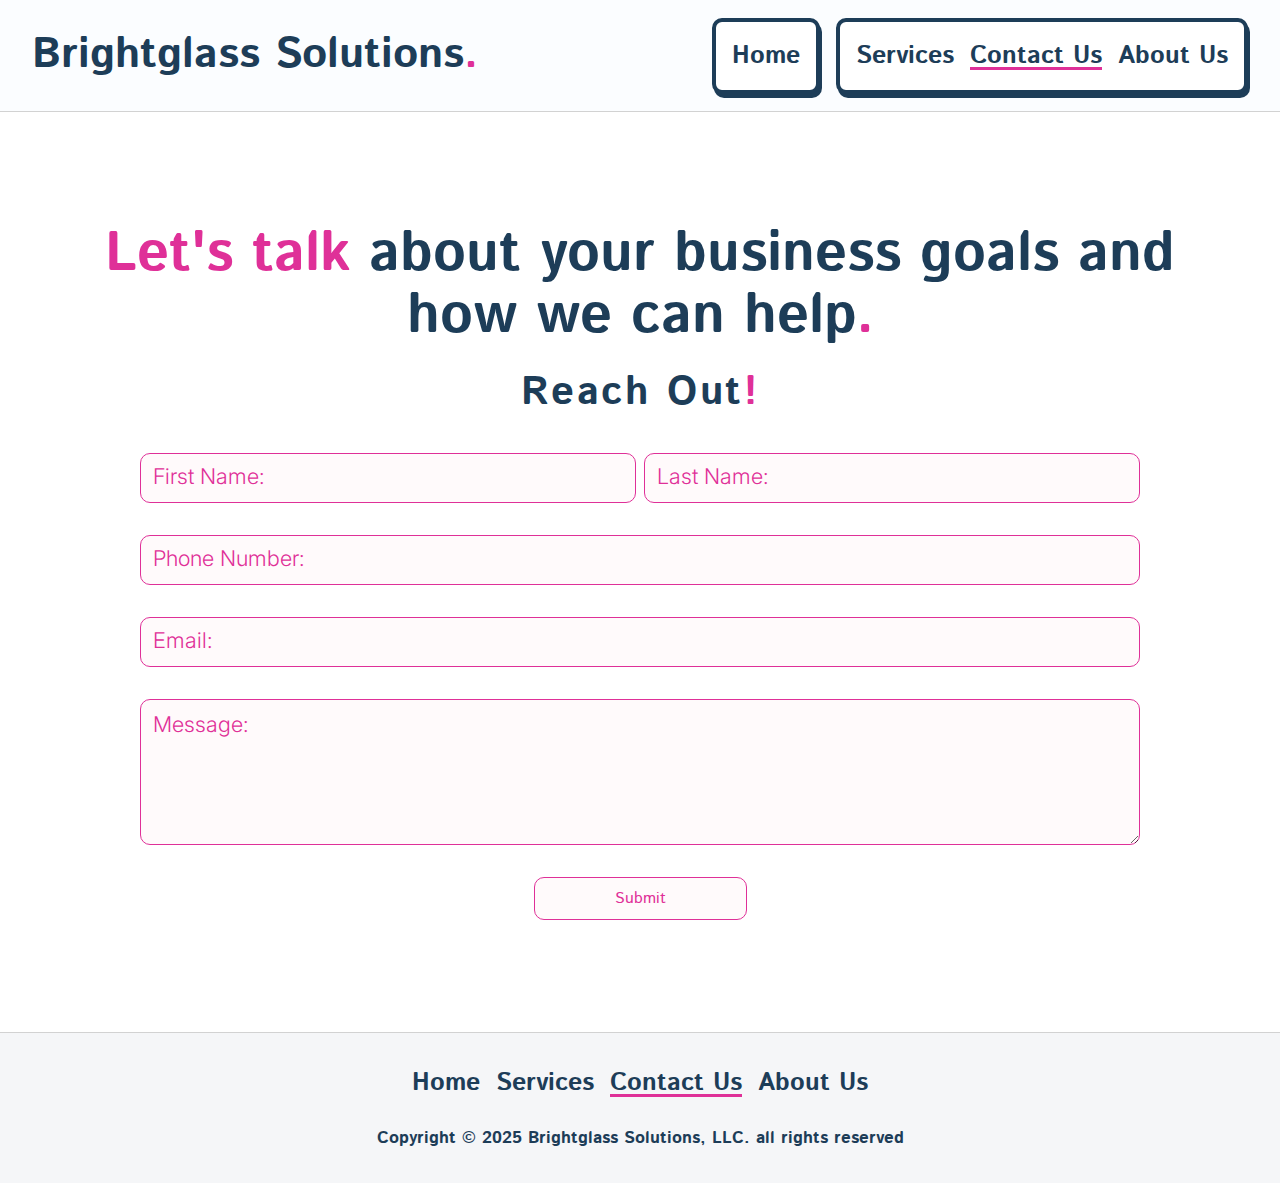
<file: pages-html/contact-us.html>
<!DOCTYPE html>
<html lang="en">

<head>
    <meta charset="UTF-8" />
    <meta name="viewport" content="width=device-width,initial-scale=1" />

    <title>Contact Us</title>
    <meta name="author" content="Benjamin Crum">

    <link rel="stylesheet" type="text/css" href="../style.css" />
    <link rel="stylesheet" type="text/css" href="../pages-css/contact-us.css">

    <link rel="icon" type="image/png" sizes="32x32" href="favicon-32x32.png">
    <link rel="icon" type="image/png" sizes="16x16" href="favicon-16x16.png">
    <link rel="apple-touch-icon" type="image/png" sizes="180x180" href="apple-touch-icon.png">
    <link rel="icon" type="image/svg+xml" href="favicon.svg">

    <script defer src="../navBar.js"></script>
    <script defer src="../validation.js"></script>
</head>

<body>
    <header class="header">
        <h1 class="logo-text">
            Brightglass Solutions<span class="accent-text-purple">.</span>
        </h1>

        <nav id="nav">
            <button id="nav-close">
                <svg xmlns="http://www.w3.org/2000/svg" width="27" height="27" viewBox="0 0 27 27" fill="none">
                    <rect x="24.0417" width="3" height="34" rx="1.5" transform="rotate(45 24.0417 0)" fill="#1D3D58" />
                    <rect x="0.000244141" y="2.12134" width="3" height="34" rx="1.5"
                        transform="rotate(-45 0.000244141 2.12134)" fill="#1D3D58" />
                </svg>
            </button>

            <ul class="nav-links" id="nav-links">
                <li>
                    <ul class="island">
                        <li id="home-link" class="mobile-nav-link-container">
                            <a class="" href="../index.html">
                                <svg class="mobile-nav-icons" xmlns="http://www.w3.org/2000/svg" width="24" height="24"
                                    viewBox="0 0 24 24" fill="none">
                                    <path
                                        d="M23.595 9.89911L12.7922 0.2985C12.5732 0.106105 12.2916 0 12 0C11.7084 0 11.4268 0.106105 11.2078 0.2985L0.405024 9.89911C0.22142 10.0615 0.0919451 10.2762 0.034008 10.5143C-0.0239292 10.7525 -0.00755099 11.0026 0.0809408 11.2312C0.167985 11.4567 0.321128 11.6507 0.520313 11.7878C0.719497 11.9248 0.955436 11.9985 1.19723 11.9992H2.39754V22.7999C2.39754 23.1182 2.524 23.4234 2.7491 23.6485C2.9742 23.8736 3.2795 24 3.59784 24H20.4022C20.7205 24 21.0258 23.8736 21.2509 23.6485C21.476 23.4234 21.6025 23.1182 21.6025 22.7999V11.9992H22.8028C23.0446 11.9985 23.2805 11.9248 23.4797 11.7878C23.6789 11.6507 23.832 11.4567 23.9191 11.2312C24.0076 11.0026 24.0239 10.7525 23.966 10.5143C23.9081 10.2762 23.7786 10.0615 23.595 9.89911ZM13.2003 21.5998H10.7997V17.9996C10.7997 17.6813 10.9262 17.3761 11.1513 17.151C11.3764 16.926 11.6817 16.7995 12 16.7995C12.3183 16.7995 12.6236 16.926 12.8487 17.151C13.0738 17.3761 13.2003 17.6813 13.2003 17.9996V21.5998ZM19.2018 21.5998H15.6009V17.9996C15.6009 17.0448 15.2215 16.129 14.5462 15.4539C13.8709 14.7787 12.955 14.3994 12 14.3994C11.045 14.3994 10.1291 14.7787 9.45376 15.4539C8.77846 16.129 8.39908 17.0448 8.39908 17.9996V21.5998H4.79815V11.9992H19.2018V21.5998ZM4.35404 9.59909L12 2.80666L19.646 9.59909H4.35404Z"
                                        fill="#D60F84" />
                                </svg>
                                Home
                            </a>
                        </li>
                    </ul>
                </li>
                <li>
                    <ul class="continent">
                        <li class="mobile-nav-link-container">
                            <a href="../pages-html/services.html">
                                <svg class="mobile-nav-icons" xmlns="http://www.w3.org/2000/svg" width="26" height="25"
                                    viewBox="0 0 26 25" fill="none">
                                    <path
                                        d="M18.5714 0C15.1543 0 12.381 2.73171 12.381 6.09756C12.381 9.46342 15.1543 12.1951 18.5714 12.1951C21.9886 12.1951 24.7619 9.46342 24.7619 6.09756C24.7619 2.73171 21.9886 0 18.5714 0ZM18.5714 9.7561C16.5162 9.7561 14.8571 8.12195 14.8571 6.09756C14.8571 4.07317 16.5162 2.43902 18.5714 2.43902C20.6267 2.43902 22.2857 4.07317 22.2857 6.09756C22.2857 8.12195 20.6267 9.7561 18.5714 9.7561ZM22.2857 17.0732H19.8095C19.8095 15.6098 18.881 14.2927 17.4943 13.7805L9.86762 10.9756H0V24.3902H7.42857V22.6341L16.0952 25L26 21.9512V20.7317C26 18.7073 24.341 17.0732 22.2857 17.0732ZM4.95238 21.9512H2.47619V13.4146H4.95238V21.9512ZM16.0581 22.4512L7.42857 20.122V13.4146H9.4219L16.6276 16.061C17.0486 16.2195 17.3333 16.622 17.3333 17.0732C17.3333 17.0732 14.8571 17.0122 14.4857 16.8902L11.539 15.9268L10.759 18.2439L13.7057 19.2073C14.3371 19.4146 14.9933 19.5122 15.6619 19.5122H22.2857C22.7686 19.5122 23.2019 19.8049 23.4 20.2073L16.0581 22.4512Z"
                                        fill="#1D3D58" />
                                    <path
                                        d="M18.5 1.5C21.3174 1.5 23.5 3.68155 23.5 6.25C23.5 8.81845 21.3174 11 18.5 11C15.6826 11 13.5 8.81845 13.5 6.25C13.5 3.68155 15.6826 1.5 18.5 1.5Z"
                                        stroke="#D60F84" stroke-width="3" />
                                </svg>
                                Services
                            </a>
                        </li>
                        <li class="mobile-nav-link-container">
                            <a href="#" class="active-link">
                                <svg class="mobile-nav-icons" xmlns="http://www.w3.org/2000/svg" width="24" height="18"
                                    viewBox="0 0 24 18" fill="none">
                                    <path
                                        d="M2.625 0H21.375C22.824 0 24 1.176 24 2.625V15.375C24 16.0712 23.7234 16.7389 23.2312 17.2312C22.7389 17.7234 22.0712 18 21.375 18H2.625C1.92881 18 1.26113 17.7234 0.768845 17.2312C0.276562 16.7389 0 16.0712 0 15.375L0 2.625C0 1.176 1.176 0 2.625 0ZM2.25 15.3765C2.25 15.5835 2.418 15.7515 2.625 15.7515H21.375C21.4745 15.7515 21.5698 15.712 21.6402 15.6417C21.7105 15.5713 21.75 15.476 21.75 15.3765V5.7135L12.57 11.0955C12.3972 11.197 12.2004 11.2506 12 11.2506C11.7996 11.2506 11.6028 11.197 11.43 11.0955L2.25 5.7135V15.3765ZM21.75 3.105V2.625C21.75 2.52554 21.7105 2.43016 21.6402 2.35984C21.5698 2.28951 21.4745 2.25 21.375 2.25H2.625C2.52554 2.25 2.43016 2.28951 2.35984 2.35984C2.28951 2.43016 2.25 2.52554 2.25 2.625V3.105L12 8.82L21.75 3.105Z"
                                        fill="#1D3D58" />
                                </svg>
                                Contact Us
                            </a>
                        </li>
                        <li class="mobile-nav-link-container">
                            <a href="../pages-html/about-us.html">
                                <svg class="mobile-nav-icons" xmlns="http://www.w3.org/2000/svg" width="28" height="28"
                                    viewBox="0 0 28 28" fill="none">
                                    <path opacity="0.5"
                                        d="M17.6773 10.5373C18.1058 10.9566 18.6472 11.2418 19.2353 11.3581C19.8234 11.4745 20.4326 11.4168 20.9885 11.1923C21.5443 10.9678 22.0227 10.5861 22.365 10.094C22.7073 9.60187 22.8987 9.02062 22.9159 8.42139C22.933 7.82215 22.7751 7.23092 22.4615 6.72003C22.1479 6.20914 21.6921 5.80074 21.15 5.54483C20.6079 5.28891 20.0029 5.19657 19.4092 5.27909C18.8154 5.36162 18.2585 5.61544 17.8068 6.0095C18.0191 6.38283 18.1778 6.79 18.2734 7.2205C18.512 6.8859 18.8517 6.63681 19.2426 6.50998C19.6334 6.38314 20.0547 6.38526 20.4443 6.51603C20.8338 6.6468 21.171 6.8993 21.4062 7.23628C21.6413 7.57327 21.762 7.9769 21.7503 8.38765C21.7386 8.79841 21.5953 9.19454 21.3414 9.51763C21.0875 9.84071 20.7364 10.0737 20.3401 10.1821C19.9437 10.2905 19.523 10.2687 19.14 10.1199C18.757 9.97107 18.4319 9.7031 18.2128 9.3555C18.0948 9.77417 17.9143 10.1726 17.6773 10.5373ZM10.1931 6.00833C9.74134 5.61427 9.1845 5.36045 8.59072 5.27793C7.99695 5.1954 7.392 5.28774 6.84989 5.54366C6.30778 5.79958 5.85203 6.20797 5.53839 6.71886C5.22476 7.22975 5.06685 7.82099 5.08399 8.42022C5.10113 9.01946 5.29257 9.6007 5.63489 10.0928C5.97721 10.585 6.45556 10.9666 7.01141 11.1912C7.56726 11.4157 8.1765 11.4733 8.76459 11.357C9.35267 11.2406 9.8941 10.9554 10.3226 10.5362C10.0861 10.1717 9.90596 9.7737 9.78827 9.3555C9.5672 9.70795 9.23739 9.97885 8.8487 10.1272C8.46001 10.2756 8.03358 10.2935 7.63387 10.178C7.23416 10.0626 6.8829 9.82013 6.63319 9.48735C6.38347 9.15457 6.24889 8.74954 6.24977 8.3335C6.25 7.92747 6.37915 7.53199 6.61862 7.20409C6.85808 6.87619 7.19548 6.6328 7.58218 6.50901C7.96888 6.38521 8.3849 6.38741 8.77027 6.51528C9.15564 6.64315 9.49045 6.89009 9.72644 7.2205C9.82211 6.78883 9.98077 6.38166 10.1931 6.00833ZM5.48444 12.0132C5.13444 12.1065 4.7891 12.2232 4.44494 12.3375L4.1486 12.4355C3.65866 12.5955 3.21693 12.8764 2.86418 13.2522C2.51143 13.628 2.25903 14.0866 2.13027 14.5857L1.7826 17.0742C1.65077 18.0262 2.16177 19.0272 3.20594 19.2757C3.49449 19.3464 3.83866 19.4145 4.23844 19.4798C4.31412 19.492 4.39147 19.4892 4.46605 19.4715C4.54064 19.4537 4.611 19.4215 4.67313 19.3766C4.73526 19.3317 4.78794 19.275 4.82816 19.2097C4.86837 19.1445 4.89534 19.0719 4.90752 18.9962C4.9197 18.9206 4.91686 18.8432 4.89914 18.7686C4.88143 18.694 4.84921 18.6237 4.8043 18.5616C4.7594 18.4994 4.70269 18.4467 4.63743 18.4065C4.57217 18.3663 4.49962 18.3393 4.42394 18.3272C4.10554 18.2769 3.78915 18.2146 3.47544 18.1405C3.12194 18.0565 2.87344 17.7042 2.93877 17.234L3.26894 14.8435C3.43344 14.2368 3.89894 13.6185 4.5126 13.4167C4.87894 13.2965 5.78894 13.125 5.78894 13.125C6.27894 13.4167 6.45394 13.5345 6.45394 13.5345C6.59249 13.5968 6.74986 13.6025 6.89259 13.5506C7.03533 13.4986 7.15217 13.393 7.21827 13.2563C7.28437 13.1195 7.29452 12.9624 7.24656 12.8182C7.1986 12.6741 7.09631 12.5544 6.96144 12.4845C6.84322 12.4246 6.72811 12.3608 6.61611 12.2932C6.26961 12.0878 5.93944 11.8918 5.48444 12.0132ZM23.5549 12.3375C23.2108 12.222 22.8666 12.1077 22.5154 12.0132C22.0604 11.8918 21.7303 12.0878 21.3838 12.2932C21.2718 12.3608 21.1567 12.4246 21.0384 12.4845C20.9036 12.5544 20.8013 12.6741 20.7533 12.8182C20.7054 12.9624 20.7155 13.1195 20.7816 13.2563C20.8477 13.393 20.9645 13.4986 21.1073 13.5506C21.25 13.6025 21.4074 13.5968 21.5459 13.5345C21.5459 13.5345 21.7209 13.4167 22.2109 13.125C22.2109 13.125 23.1209 13.2965 23.4873 13.4167C24.1009 13.6185 24.5653 14.2368 24.7309 14.8435L25.0611 17.234C25.1264 17.7042 24.8779 18.0565 24.5244 18.1405C24.2639 18.2043 23.9477 18.2665 23.5759 18.3272C23.4231 18.3519 23.2863 18.4364 23.1957 18.562C23.1509 18.6241 23.1187 18.6946 23.1011 18.7692C23.0835 18.8438 23.0807 18.9211 23.0929 18.9968C23.1052 19.0725 23.1322 19.145 23.1725 19.2103C23.2128 19.2755 23.2656 19.3322 23.3277 19.377C23.4533 19.4676 23.6098 19.5046 23.7626 19.4798C24.1608 19.4137 24.5046 19.3457 24.7939 19.2757C25.8381 19.0272 26.3491 18.0273 26.2173 17.0742L25.8684 14.5857C25.7407 14.0861 25.4886 13.627 25.1357 13.2511C24.7828 12.8751 24.3406 12.5946 23.8501 12.4355L23.5549 12.3375Z"
                                        fill="#D60F84" />
                                    <path
                                        d="M14 3.79166C12.8397 3.79166 11.7269 4.25259 10.9065 5.07306C10.086 5.89354 9.62505 7.00633 9.62505 8.16666C9.62505 9.32698 10.086 10.4398 10.9065 11.2602C11.7269 12.0807 12.8397 12.5417 14 12.5417C15.1604 12.5417 16.2732 12.0807 17.0936 11.2602C17.9141 10.4398 18.375 9.32698 18.375 8.16666C18.375 7.00633 17.9141 5.89354 17.0936 5.07306C16.2732 4.25259 15.1604 3.79166 14 3.79166ZM11.375 8.16666C11.375 7.47046 11.6516 6.80278 12.1439 6.3105C12.6362 5.81822 13.3039 5.54166 14 5.54166C14.6962 5.54166 15.3639 5.81822 15.8562 6.3105C16.3485 6.80278 16.625 7.47046 16.625 8.16666C16.625 8.86285 16.3485 9.53053 15.8562 10.0228C15.3639 10.5151 14.6962 10.7917 14 10.7917C13.3039 10.7917 12.6362 10.5151 12.1439 10.0228C11.6516 9.53053 11.375 8.86285 11.375 8.16666ZM17.7742 13.3175C17.0625 13.1157 16.3894 13.3572 15.9285 13.664C15.5085 13.9417 14.8295 14.2753 14 14.2753C13.1705 14.2753 12.4904 13.9417 12.0715 13.664C11.6095 13.3572 10.9364 13.1157 10.2247 13.3175C10.0381 13.37 9.85252 13.4264 9.66821 13.4867L8.54821 13.8542C7.85243 14.0803 7.22512 14.4787 6.72458 15.0123C6.22403 15.5459 5.8665 16.1974 5.68521 16.9062L5.67355 16.9528L5.19755 20.3945C5.00971 21.7525 5.73655 23.1863 7.23221 23.5422C8.59721 23.8677 10.7929 24.2083 13.9989 24.2083C17.206 24.2083 19.4017 23.8677 20.7667 23.5433C22.2624 23.1863 22.9904 21.7525 22.8014 20.3957L22.3254 16.954L22.3137 16.9073C22.1325 16.1982 21.7749 15.5464 21.2741 15.0126C20.7733 14.4788 20.1457 14.0803 19.4495 13.8542L18.3307 13.4867C18.1464 13.4268 17.9609 13.37 17.7742 13.3163M16.8957 15.12C17.0987 14.9858 17.2434 14.9835 17.2982 14.9998C17.4615 15.0465 17.6237 15.0959 17.7847 15.148L18.9047 15.5155C19.7447 15.792 20.3794 16.4628 20.6057 17.2923L21.0689 20.6337C21.1564 21.2683 20.8239 21.7292 20.3619 21.8388C19.1404 22.1305 17.0812 22.4572 14 22.4572C10.9189 22.4572 8.85855 22.1305 7.63705 21.8388C7.17621 21.7292 6.84371 21.2683 6.93005 20.6337L7.39321 17.2923C7.50847 16.8789 7.7242 16.5004 8.02119 16.1906C8.31819 15.8808 8.68721 15.6493 9.09538 15.5167L10.2154 15.1492C10.3756 15.0963 10.5374 15.0469 10.7007 15.001C10.7567 14.9847 10.899 14.987 11.1032 15.1212C11.6877 15.5097 12.7039 16.0253 14 16.0253C15.2962 16.0253 16.31 15.5097 16.8957 15.1212"
                                        fill="#1D3D58" />
                                </svg>
                                About Us
                            </a>
                        </li>
                    </ul>
                </li>

            </ul>

            <button id="nav-open">
                <svg xmlns="http://www.w3.org/2000/svg" width="32" height="24" viewBox="0 0 32 24" fill="none">
                    <rect width="32" height="4" rx="2" fill="#1D3D58" />
                    <rect y="10" width="32" height="4" rx="2" fill="#1D3D58" />
                    <rect y="20" width="32" height="4" rx="2" fill="#1D3D58" />
                </svg>
            </button>
        </nav>
    </header>

    <main>
        <div class="contact-us-container">
            <div class="contact-us">
                <div class="callout-title">
                    <h2><span class="accent-text-purple">Let's talk</span> about your business goals and how we can
                        help<span class="accent-text-purple">.</span>
                    </h2>
                </div>

                <template id="form-error-template">
                    <div class="form-error">
                        <svg xmlns="http://www.w3.org/2000/svg" width="29" height="29" viewBox="0 0 29 29" fill="none">
                            <path
                                d="M14.5 1.8125C17.8649 1.8125 21.092 3.14921 23.4714 5.52858C25.8508 7.90795 27.1875 11.1351 27.1875 14.5C27.1875 17.8649 25.8508 21.092 23.4714 23.4714C21.092 25.8508 17.8649 27.1875 14.5 27.1875C11.1351 27.1875 7.90795 25.8508 5.52858 23.4714C3.14921 21.092 1.8125 17.8649 1.8125 14.5C1.8125 11.1351 3.14921 7.90795 5.52858 5.52858C7.90795 3.14921 11.1351 1.8125 14.5 1.8125ZM14.5 25.375C17.3842 25.375 20.1503 24.2292 22.1898 22.1898C24.2292 20.1503 25.375 17.3842 25.375 14.5C25.375 11.6158 24.2292 8.84967 22.1898 6.81021C20.1503 4.77076 17.3842 3.625 14.5 3.625C11.6158 3.625 8.84967 4.77076 6.81021 6.81021C4.77076 8.84967 3.625 11.6158 3.625 14.5C3.625 17.3842 4.77076 20.1503 6.81021 22.1898C8.84967 24.2292 11.6158 25.375 14.5 25.375ZM15.8594 20.3906C15.8594 20.7512 15.7162 21.0969 15.4612 21.3518C15.2063 21.6068 14.8605 21.75 14.5 21.75C14.1395 21.75 13.7937 21.6068 13.5388 21.3518C13.2838 21.0969 13.1406 20.7512 13.1406 20.3906C13.1406 20.0301 13.2838 19.6843 13.5388 19.4294C13.7937 19.1745 14.1395 19.0312 14.5 19.0312C14.8605 19.0312 15.2063 19.1745 15.4612 19.4294C15.7162 19.6843 15.8594 20.0301 15.8594 20.3906ZM14.5 7.25C14.7404 7.25 14.9709 7.34548 15.1408 7.51543C15.3108 7.68539 15.4062 7.9159 15.4062 8.15625V16.3125C15.4062 16.5529 15.3108 16.7834 15.1408 16.9533C14.9709 17.1233 14.7404 17.2188 14.5 17.2188C14.2596 17.2188 14.0291 17.1233 13.8592 16.9533C13.6892 16.7834 13.5938 16.5529 13.5938 16.3125V8.15625C13.5938 7.9159 13.6892 7.68539 13.8592 7.51543C14.0291 7.34548 14.2596 7.25 14.5 7.25Z"
                                fill="#FF0000" />
                        </svg>
                        <p>Error</p>
                    </div>
                </template>
                <form action="submit" class="contact-form contact-form--modified" id="main-form">
                    <h2 class="contact-form__title">
                        Reach Out<span class="accent-text-purple">!</span>
                    </h2>
                    <div class="form-group">
                        <label class="visually-hidden" for="f-name">First Name:</label>
                        <input type="text" name="f-name" id="f-name" placeholder="First Name:">
                    </div>
                    <div class="form-group">
                        <label class="visually-hidden" for="l-name">Last Name:</label>
                        <input type="text" name="l-name" id="l-name" placeholder="Last Name:">
                    </div>
                    <div class="form-group">
                        <label class="visually-hidden" for="phone">Phone Number:</label>
                        <input type="tel" name="phone" id="phone" placeholder="Phone Number:" autocomplete="tel">
                    </div>
                    <div class="form-group">
                        <label class="visually-hidden" for="email">Email:</label>
                        <input type="text" name="email" id="email" placeholder="Email:" autocomplete="email">
                    </div>
                    <div class="form-group">
                        <label class="visually-hidden" for="message">Message</label>
                        <textarea rows="5" name="message" id="message" placeholder="Message:"></textarea>
                    </div>

                    <!-- input101 start -->
                    <div class="form-group input101-container">
                        <label for="input-name">Input Name</label>
                        <input aria-hidden="true" autocomplete="off" type="text" name="input-name" id="input-name"
                            class="fill-input-field" tabindex="-1">
                    </div>
                    <div class="form-group input101-container">
                        <label for="input-email">Input Email</label>
                        <input aria-hidden="true" autocomplete="off" type="text" name="input-email" id="input-email"
                            class="fill-input-field" tabindex="-1">
                    </div>
                    <div class="form-group input101-container">
                        <label for="input-number">Input Number</label>
                        <input aria-hidden="true" autocomplete="off" type="text" name="input-number" id="input-number"
                            class="fill-input-field" tabindex="-1">
                    </div>
                    <div class="form-group input101-container">
                        <label for="input-card">Input Card</label>
                        <input aria-hidden="true" utocomplete="off" type="text" name="input-card" id="input-card"
                            class="fill-input-field" tabindex="-1">
                    </div>
                    <!-- input101 end -->

                    <button class="contact-form__button" type="submit">Submit</button>
                </form>
            </div>

        </div>

    </main>

    <footer class="footer">
        <div>
            <ul class="nav-links footer__links">
                <li><a class="nav-link" href="../index.html">Home</a></li>
                <li><a class="nav-link" href="../pages-html/services.html">Services</a></li>
                <li><a class="nav-link active-link" href="#">Contact Us</a></li>
                <li><a class="nav-link" href="../pages-html/about-us.html">About Us</a></li>
            </ul>
        </div>
        <div>
            <small class="footer__copyright">
                Copyright © 2025 Brightglass Solutions, LLC. all rights reserved
            </small>
        </div>
    </footer>
</body>

</html>
</file>
<file: style.css>
@import url('https://fonts.googleapis.com/css2?family=Grandiflora+One&family=Inter:ital,opsz,wght@0,14..32,100..900;1,14..32,100..900&family=Manrope:wght@200..800&family=Public+Sans:ital,wght@0,100..900;1,100..900&family=Young+Serif&display=swap');
@import url('https://fonts.googleapis.com/css2?family=Grandiflora+One&family=Inter:ital,opsz,wght@0,14..32,100..900;1,14..32,100..900&family=Istok+Web:ital,wght@0,400;0,700;1,400;1,700&family=Manrope:wght@200..800&family=Public+Sans:ital,wght@0,100..900;1,100..900&family=Young+Serif&display=swap');


/* Test commit */
/* End test commit */

* {
    margin: 0;
    padding: 0;
    font: inherit;
}

body {
    min-height: 100vh;
    box-sizing: border-box;
}

body,
h1,
h2,
h3,
h4,
p,
figure,
blockquote,
dl,
dd {
    margin-block-end: 0;
}

h1,
h2,
h3,
h4,
button,
input,
label {
    line-height: 1.1;
}

p {
    max-width: 75ch;
    text-wrap: pretty;
}

img,
picture,
video {
    display: block;
}

input,
button,
textarea,
select {
    font-family: inherit;
    font-size: inherit;
}

@media (prefers-reduced-motion: no-preference) {
    :has(:target) {
        scroll-behavior: smooth;
        scroll-padding-top: 3rem;
    }
}

:root {
    --max-width-1000: 1920px;
    --max-width-900: 1900px;
    --max-width-850: 1800px;
    --max-width-800: 1500px;
    --max-width-750: 1200px;
    --max-width-700: 1000px;
    --inline-padding: 2rem;
    --margin-bottom: 10rem;
}

@media (min-width: 1000px) {
    :root {
        --inline-padding: 3rem;
    }
}

@media (max-width: 600px) {
    :root {
        --inline-padding: 1rem
    }
}

* {
    box-sizing: border-box;
}

html,
body {
    margin: 0;
    padding: 0;
    overflow-x: hidden;
}

body {
    color: var(--J---Third, #1D3D58);
    font-family: "Istok Web", sans-serif;
}

a {
    font-family: "Istok Web", sans-serif;
}

.skip-to-content {
    position: absolute;
    left: -9999px;
    z-index: 999;
    padding: 1em;
    background-color: rgb(255, 255, 255);
    color: rgb(0, 0, 0);
    opacity: 0;

}

.skip-to-content:focus-visible {
    left: 5rem;
    transform: translateX(-50%);
    opacity: 1;
}

.visually-hidden {
    clip: rect(0 0 0 0);
    clip-path: inset(50%);
    height: 1px;
    overflow: hidden;
    position: absolute;
    white-space: nowrap;
    width: 1px;
}

.accent-text-purple {
    color: var(--J---A-Magenta, #DF3098);
}

.accent-text-yellow {
    color: var(--J---A-Yellow, #FFE74A);
}

.accent-text-hidden {
    visibility: hidden;
}

.backdrop-filter {
    display: none;
    position: absolute;
    z-index: 1;
    top: 0;
    right: 0;
    bottom: 0;
    left: 0;
    background-color: rgba(1 1 1 / .5);
    backdrop-filter: blur(3px);
}

.backdrop-focus {
    z-index: 2;
}

/* Start Header */
.header-container {
    display: flex;
    justify-content: center;
}

.header {
    margin-bottom: 2rem;
    width: 100%;
    max-width: var(--max-width-900);
    padding-inline: 2rem;
    display: flex;
    justify-content: space-between;
    align-content: center;
    align-items: center;
}

.logo-text {
    padding-block: 2rem;
    font-size: clamp(1.55rem, 1.0767rem + 2.0194vw, 3.5rem);
    font-style: normal;
    font-weight: 700;
}

.logo-svg {
    padding-block: 2rem;
}

header {
    border-bottom: 1px solid #D2D2D2;
    background: #FBFDFF;
}

/* Universal styling */
#nav-open,
#nav-close {
    border: none;
    background: none;
}

#nav-open:focus-visible,
#nav-close:focus-visible {
    outline-color: #DF3098;
}

.nav-links,
.nav-links ul {
    list-style: none;
}

.nav-links a {
    color: #1D3D58;
    font-weight: 600;
    font-size: clamp(1.25rem, 1.1286rem + 0.5178vw, 1.75rem);
    text-decoration: none;
}

.nav-links a:hover {
    text-decoration: underline;
    text-decoration-color: #1D3D58;
    text-decoration-thickness: 3px;
    text-underline-offset: 4px;
}

.nav-links a:focus-visible {
    border-radius: 0.625rem;
    outline: 2px solid var(--J---Third, #DF3098);
    outline-offset: 3px;
}

h1,
h2 {
    margin: 0;
    padding: 0;
}

/* Desktop styling */
@media (min-width: 1131px) {

    #nav-open,
    #nav-close,
    .mobile-nav-icons {
        display: none;
    }

    .nav-links {
        display: flex;
        flex-direction: row;
        column-gap: 1rem;
    }

    .nav-links a {
        color: var(--J---Third, #1D3D58);
        font-family: "Istok Web";
        font-style: normal;
        font-weight: 700;
        line-height: normal;
    }

    .nav-links .active-link {
        text-decoration: underline;
        text-decoration-color: #DF3098;
        text-decoration-thickness: 3px;
        text-underline-offset: 4px;
    }

    .island,
    .continent {
        padding-inline: 1rem;
        padding-block: 1rem;

        border-radius: 10px;
        border: 4px solid var(--J---Third, #1D3D58);
        background: #FFF;
        box-shadow: 2px 4px 0 0 #1D3D58;
    }

    .continent {
        display: flex;
        flex-direction: row;
        column-gap: 1rem;
    }
}

/* Mobile styling */
@media (max-width: 1130px) {
    .logo-svg {
        padding-block: 1rem;
    }

    nav {
        display: flex;
        flex-direction: column;
    }

    .mobile-nav {
        /* For when mobile open */
        position: absolute;
        z-index: 1000;
        top: 0;
        left: 20%;
        right: 0;
    }

    #nav-close {
        margin-right: 2rem;
        align-self: flex-end;
    }

    .nav-links,
    .island,
    .continent {
        flex-direction: column;
    }

    .continent,
    .island {
        border: none;
        background-color: none;
        padding-inline: 0;
        padding-block: 0;
    }

    .nav-links {
        display: flex;
        flex-direction: column;
        column-gap: 1rem;
        overflow: hidden;
        border-bottom-left-radius: 1rem;
    }

    header .nav-links {
        background-color: white;
        border: solid 1px #D2D2D2;
    }

    .mobile-nav-link-container {
        width: 100%;

        padding-block: .75rem;
        padding-inline-start: 1rem;
        padding-inline-end: 1rem;
    }

    .mobile-nav-link-container a {
        display: flex;
        align-content: center;
        column-gap: .5rem;
        align-content: center;
        align-items: center;
    }

    .mobile-nav-link-container span {
        align-self: center;
        vertical-align: middle;
    }

    .mobile-nav-link-container span {
        align-self: center;
        vertical-align: middle;
    }

    .mobile-nav-link-container svg {
        height: 100%;

    }

    #home-link {
        border-bottom: solid 1px #D2D2D2;
    }

    #nav-open {
        display: inline;
    }

    #nav-close {
        display: none;
    }

    #nav-links {
        display: none;
    }
}

@media (max-width: 600px) {
    .header {
        padding-inline: 1rem;
    }

    #nav-close {
        margin-inline: 1rem;
    }
}

/* End Header */

/* Start Hero */
.hero {
    min-height: 40vh;
    max-width: var(--max-width-900);
    padding-inline: var(--inline-padding);
    margin-inline: auto;
    display: flex;
    flex-direction: column;
    /* justify-content: space-between; */
    row-gap: 3rem;
}

.hero__title {
    margin-bottom: 1rem;
    font-size: clamp(2rem, 1.1505rem + 3.6246vw, 5.5rem);
    font-weight: 700;
    line-height: .95;
}

.hero__body {
    font-size: clamp(1.15rem, 1.065rem + 0.3625vw, 1.5rem);
    font-weight: 400;
    line-height: 1.59;
}

div:has(.hero__link) {
    display: flex;
    gap: 1rem;
}

.hero__link {
    padding-block: .5rem;
    padding-inline: 1rem;
    padding-inline: calc(1rem + 1ch);
    text-decoration: none;
    color: var(--J---Third, #1D3D58);
    font-size: clamp(1.25rem, 1.1286rem + 0.5178vw, 1.75rem);
    font-weight: 700;
    border-radius: 0.6875rem;
    border: 4px solid var(--J---Third, #1D3D58);
    background: var(--J---Primary-Background, #FFF);
    box-shadow: 4px 4px 0 0 #1D3D58;
}

.hero__link:hover {
    background: var(--J---secondary, #FFF9E0);
}

.hero__link:hover .accent-text-hidden {
    visibility: visible;
}

.hero__link:focus-visible {
    border-color: #DF3098;
}

@media (max-width: 378px) {
    .hero__links {
        width: 100%;
        display: grid;
        grid-template-columns: 1fr 1fr;
        justify-content: center;
        justify-items: center;
    }

    .hero__link {
        padding-inline: 0;
        width: 100%;
        text-align: center;
    }
}

/* End Hero */

/* Start marquee */
.marquee {
    margin-top: 5rem;
    margin-inline: auto;
    margin-bottom: var(--margin-bottom);
    padding-block: 1rem;
    width: 100%;
    max-width: 1920px;
    /* Ensures full width */
    overflow-x: hidden;
    /* Hides content outside the container */
    white-space: nowrap;
    /* Prevents text from wrapping */
    border-top: solid 6px var(--J---Third, #1D3D58);
    border-bottom: solid 6px var(--J---Third, #1D3D58);
    background-color: white;
}

.marquee-content {
    display: inline-block;
    /* Allows content to flow horizontally */
    animation: scroll-left 15s linear infinite;
    /* Adjust duration and timing as needed */
    display: flex;
    align-items: center;
}

.marquee-content>span {
    padding-inline: 3rem;
    color: var(--J---Third, #1D3D58);
    font-family: "Istok Web", sans-serif;
    font-size: clamp(1.75rem, 1.568rem + 0.7767vw, 2.5rem);
    font-style: normal;
    font-weight: 400;
    line-height: normal;
    text-transform: uppercase;
}

.marquee:hover .marquee-content {
    animation-play-state: paused;
    /* Stop scrolling on hover */
}

@keyframes scroll-left {
    from {
        transform: translateX(0%);
        /* Start at the original position */
    }

    to {
        transform: translateX(-100%);
        /* Move completely out of view to the left */
    }
}

/* End marquee */

/* Service Cards */
.services-cards-container {
    background-color: rgba(195, 201, 213, 0.16);
    border-top: 1px solid #D2D2D2;
    border-bottom: 1px solid #D2D2D2;
    margin-bottom: 7rem;
    padding-block: 4rem;

    display: flex;
    justify-content: center;
}

.services-cards {
    width: 100%;
    max-width: 1300px;
    margin-inline: 3rem;

    display: flex;
    flex-direction: row;
    flex-wrap: wrap;
    justify-content: space-between;
    column-gap: 1rem;
    row-gap: 1.5rem;
}

.services-cards .card {
    flex-basis: 250px;
}

.services-cards .card__img {
    margin-bottom: 1rem;

    aspect-ratio: 1 / 1.2;
    object-fit: cover;

    border-top-left-radius: 5px;
    border-top-right-radius: 5px;
    border-bottom-left-radius: 5px;
    border-bottom-right-radius: 5px;
}

.services-cards .card__title {
    margin-bottom: .5rem;
    color: var(--J---Third, #1D3D58);
    font-size: clamp(1.75rem, 1.568rem + 0.7767vw, 2.5rem);
    font-weight: 700;
}

.services-cards .card__body {
    color: var(--J---Third, #1D3D58);
    font-size: 1rem;
    font-size: clamp(1.15rem, 1.065rem + 0.3625vw, 1.5rem);
    font-style: normal;
    font-weight: 700;
    line-height: 1.49;
}

@media (max-width: 659px) {
    .services-cards {
        justify-content: center;
    }
}

/* End Service Cards */

/* Start Banner */
.banner-container {
    width: 100%;
    display: flex;
    justify-content: center;
}

.banner {
    position: relative;

    width: 100%;
    max-width: 1300px;
    margin-inline: 3rem;
    margin-bottom: 7rem;
    padding-block: 3.25rem;
    padding-inline: 2rem;

    border-radius: 5.625rem;
    border: 2px solid var(--J---A-Yellow, #FFE74A);
    background: var(--J---secondary, #FFFBEA);

    display: grid;
    justify-content: center;
    justify-items: center;
    row-gap: .75rem;
    text-align: center;
}

.banner__title {
    color: var(--J---Third, #1D3D58);
    font-size: 3rem;
    font-size: clamp(2rem, 1.6359rem + 1.5534vw, 3.5rem);
    font-style: normal;
    font-weight: 700;
}

.banner__body {
    color: var(--J---Third, #1D3D58);
    text-align: center;
    font-size: 2rem;
    font-size: clamp(1.15rem, 1.065rem + 0.3625vw, 1.5rem);
    font-weight: 400;
    line-height: 1.65;
}

.background-stripes {
    position: absolute;
    width: 100%;
    bottom: 0;
    left: 40%;
    transform: rotate(10deg);
    z-index: -1000;
}

@media (max-width: 1400px) {
    .background-stripes {
        left: 20%;
    }
}

@media (max-width: 1220px) {
    .background-stripes {
        display: none;
    }
}

@media (max-width: 650px) {
    .banner__body {
        display: none;
    }
}

/* End Banner */

/* Start our team */
.our-team-container {
    display: flex;
    justify-content: center;
}

.our-team {
    --height: 35rem;
    height: var(--height);
    width: 100%;
    max-width: 1300px;
    margin-bottom: 7rem;
    margin-inline: 3rem;
    padding-inline: 2rem;

    background-image: url(./assets/our-team-bg.png);
    background-repeat: no-repeat;
    background-position: center;
    background-size: cover;

    border-radius: 1.5rem;

    display: grid;
    justify-content: center;
    align-content: center;
    align-items: center;
    text-align: center;
    line-height: var(--height);
}

.our-team__title {
    color: var(--J---A-Yellow, #FFE74A);
    font-family: "Kanit", sans-serif;
    font-size: 3rem;
    font-size: clamp(2rem, 1.6359rem + 1.5534vw, 3.5rem);
    font-style: normal;
    font-weight: 700;
    line-height: 165.753%;
    /* 4.97256rem */
}

.our-team__body {
    color: var(--J---A-Yellow, #FFE74A);
    text-align: center;
    font-family: "Istok Web", sans-serif;
    font-size: 1.5rem;
    font-size: clamp(1.15rem, 1.065rem + 0.3625vw, 1.5rem);
    font-style: normal;
    font-weight: 700;
    line-height: 159.204%;
    /* 2.38806rem */
}

/* End our team */

/* Start contact-form */
.contact-form-container {
    display: flex;
    justify-content: center;
}

.contact-form {
    width: 100%;
    max-width: var(--max-width-700);

    margin-inline: 3rem;
    margin-bottom: 7rem;
    display: grid;
    grid-template-columns: repeat(2, 1fr);
    justify-content: center;
    row-gap: 1.5rem;
    column-gap: .5rem;

    font-size: clamp(1.15rem, 1.065rem + 0.3625vw, 1.5rem);
}

.contact-form h2 {
    grid-column: span 2;
    text-align: center;
    color: var(--J---Third, #1D3D58);
    font-size: 3rem;
    font-size: clamp(2rem, 1.6359rem + 1.5534vw, 3.5rem);
    font-weight: 700;
    letter-spacing: 0.16rem;
}

.contact-form input,
.contact-form textarea {
    width: 100%;
    padding-block: .75rem;
    padding-left: .75rem;
    flex-grow: 1;
    line-height: 1.5rem;
    border-radius: 10px;
    border: 1.5px solid var(--J---A-Magenta, #DF3098);
    background: var(--J---Magenta-Secondary, #FFFAFB);
}

.contact-form input:hover::placeholder,
.contact-form textarea:hover::placeholder {
    color: var(--J---Third, #1D3D58);
}

.contact-form input:hover,
.contact-form textarea:hover {
    background: var(--Secondary-Blue, #EAF5FF);
    border-color: var(--J---Third, #1D3D58);
}

.contact-form input::placeholder,
.contact-form textarea::placeholder {
    color: var(--J---A-Magenta, #DF3098);
    font-family: "Inter", sans-serif;
    font-weight: 300;
}

.contact-form textarea {
    vertical-align: bottom;
}

.contact-form :has([name="phone"]),
.contact-form :has([name="email"]),
.contact-form :has([name="message"]) {
    width: 100%;
    grid-column: span 2;
    justify-self: center;
}

.contact-form .form-group input::after {
    content: 'hello';
    color: red;
}

.contact-form__button {
    grid-column: span 2;
    justify-self: center;
    padding-inline: 3rem;
    padding-block: .75rem;
    color: var(--J---A-Magenta, #DF3098);
    font-size: 1rem;
    font-weight: 300;
    border-radius: 10px;
    border: 1.5px solid var(--J---A-Magenta, #DF3098);
    background: var(--J---Magenta-Secondary, #FFFAFB);
}

.contact-form__button:hover {
    cursor: pointer;
    color: var(--J---Third, #1D3D58);
    background: var(--Secondary-Blue, #EAF5FF);
    border-color: var(--J---Third, #1D3D58);
}

.form-error {
    margin-block-start: .5rem;
    margin-inline-start: .5rem;
    color: var(--Error-Red, #F00);
    font-family: "Inter", sans-serif;
    font-size: 1.25rem;
    font-weight: 300;
    display: flex;
    align-items: center;
    column-gap: .25rem;
}

.form-error {
    height: 20px;
}

@media (max-width: 500px) {

    .contact-form :has([name="f-name"]),
    .contact-form :has([name="l-name"]) {
        width: 100%;
        grid-column: span 2;
        justify-self: center;
    }
}

/* End contact form */

/* Start footer */
.footer {
    border-top: 1px solid var(--Border-Grey, #D2D2D2);
    background: var(--Faded-Blue, rgba(195, 201, 213, 0.16));
    max-width: 1900px;
    padding-inline: var(--inline-padding);
    padding-block: 2rem;
    margin-inline: auto;
    display: grid;
    row-gap: 1.5rem;
    justify-content: center;
    justify-items: center;
    text-align: center;
}

.footer__links a {
    text-decoration: none;
    color: var(--J---Third, #1D3D58);
    font-size: 1.5rem;
    font-size: clamp(1.25rem, 1.1286rem + 0.5178vw, 1.75rem);
    font-weight: 700;
}

.footer__links a:hover {
    text-decoration: underline;
    text-decoration-color: #1D3D58;
    text-decoration-thickness: 3px;
    text-underline-offset: 5px;
}

.footer__copyright {
    color: var(--J---Third, #1D3D58);
    font-size: 1rem;
    font-size: clamp(1rem, 0.9636rem + 0.1553vw, 1.15rem);
    font-weight: 700;
}

@media (max-width: 490px) {
    .footer__links {
        flex-direction: column;
    }
}

@media (max-width: 1130px) {
    .footer li {
        padding: .375rem;
    }
}

/* End footer */
.input101-container {
    opacity: 0;
    position: absolute;
    top: 0;
    left: 0;
    height: 0;
    width: 0;
    z-index: -1;
}
</file>
<file: pages-css/about-us.css>
.intro {
    margin-inline: 3rem;
    margin-bottom: 6rem;

    display: flex;
    flex-direction: column;
    align-items: center;
    text-align: center;
}

.intro__content {
    margin-bottom: 1.5rem;

    display: flex;
    flex-direction: column;
    align-items: center;
    row-gap: 1.5rem;
}

.intro__title {
    color: var(--J---Third, #1D3D58);
    font-family: Inter;
    font-size: clamp(1.75rem, 0.8125rem + 3vw, 2.5rem);
    font-style: normal;
    font-weight: 300;
    line-height: normal;
}

.intro__subheading {
    color: var(--J---Third, #1D3D58);
    font-family: Inter;
    font-size: clamp(1.75rem, 0.8125rem + 3vw, 2.5rem);
    font-style: normal;
    font-weight: 700;
    line-height: normal;
}

.intro__text {
    color: var(--J---Third, #1D3D58);
    font-family: Inter;
    font-size: clamp(1.15rem, 0.7125rem + 1.4vw, 1.5rem);
    font-style: normal;
    font-weight: 200;
    line-height: 1.5;
}

.intro__img {
    width: 100%;
    max-width: 1200px;
    margin-inline: 3rem;

    display: flex;
    justify-content: center;
}

.our-staff {
    max-width: 1920px;
    margin-inline: 3rem;
    margin-bottom: 6rem;

    display: flex;
    flex-direction: row;
    flex-wrap: wrap;
    justify-content: center;
    column-gap: 3rem;
    row-gap: 2rem;

}

.our-staff__card {
    max-width: 16rem;
    padding-block: 1.25rem;
    padding-inline: 1rem;

    border-radius: 1.5625rem;
    border: 1px solid var(--Border-Grey, #D2D2D2);
    background: var(--Faded-Blue, rgba(195, 201, 213, 0.16));
    box-shadow: 2px 4px 6px 0 rgba(0, 0, 0, 0.25);
}

.our-staff__top {
    display: flex;
}

.our-staff__details {
    padding-block: 1.5rem;
    padding-inline: 1rem;
    display: flex;
    flex-direction: column;
    justify-content: space-between;
}

.our-staff__text {
    padding-block: 3rem;
    color: #000;
    font-family: "Istok Web";
    font-weight: 400;
    line-height: 1.5;
}
</file>
<file: pages-css/contact-us.css>
header {
    border-bottom: 1px solid #D2D2D2;
    background: #FBFDFF;
}

.contact-us-container {
    margin-inline: auto;
    width: 100%;
    max-width: 1400px;
    display: flex;
    flex-direction: column;
    justify-content: center;
}

.contact-us {
    margin-inline: 3rem;
}

.callout-title {
    margin-top: 5rem;
    max-width: 50%;

    color: var(--J---Third, #1D3D58);
    font-family: "Istok Web";
    font-size: clamp(1.55rem, -0.8875rem + 7.8vw, 3.5rem);
    font-weight: 700;

}

.contact-form--modified {
    row-gap: 2rem;
    margin-top: 1rem;
    margin-inline: auto;
}

.contact-form--modified .contact-form__title {
    justify-self: end;
    color: var(--J---Third, #1D3D58);
    font-family: "Istok Web";
    font-size: clamp(1.75rem, 0.8125rem + 3vw, 2.5rem);
    font-style: normal;
    font-weight: 700;
    line-height: normal;
}

.contact-form--modified .contact-form__button {
    justify-self: self-start;
}

@media (max-width: 700px) {
    .callout-title {
        margin-top: 0;
    }
}

@media (max-width: 1500px) {
    .callout-title {
        max-width: 100%;
        text-align: center;
    }

    .contact-form--modified .contact-form__title {
        justify-self: center;
    }

    .contact-form--modified .contact-form__button {
        justify-self: center;
        padding-inline: 5rem;
    }
}
</file>
